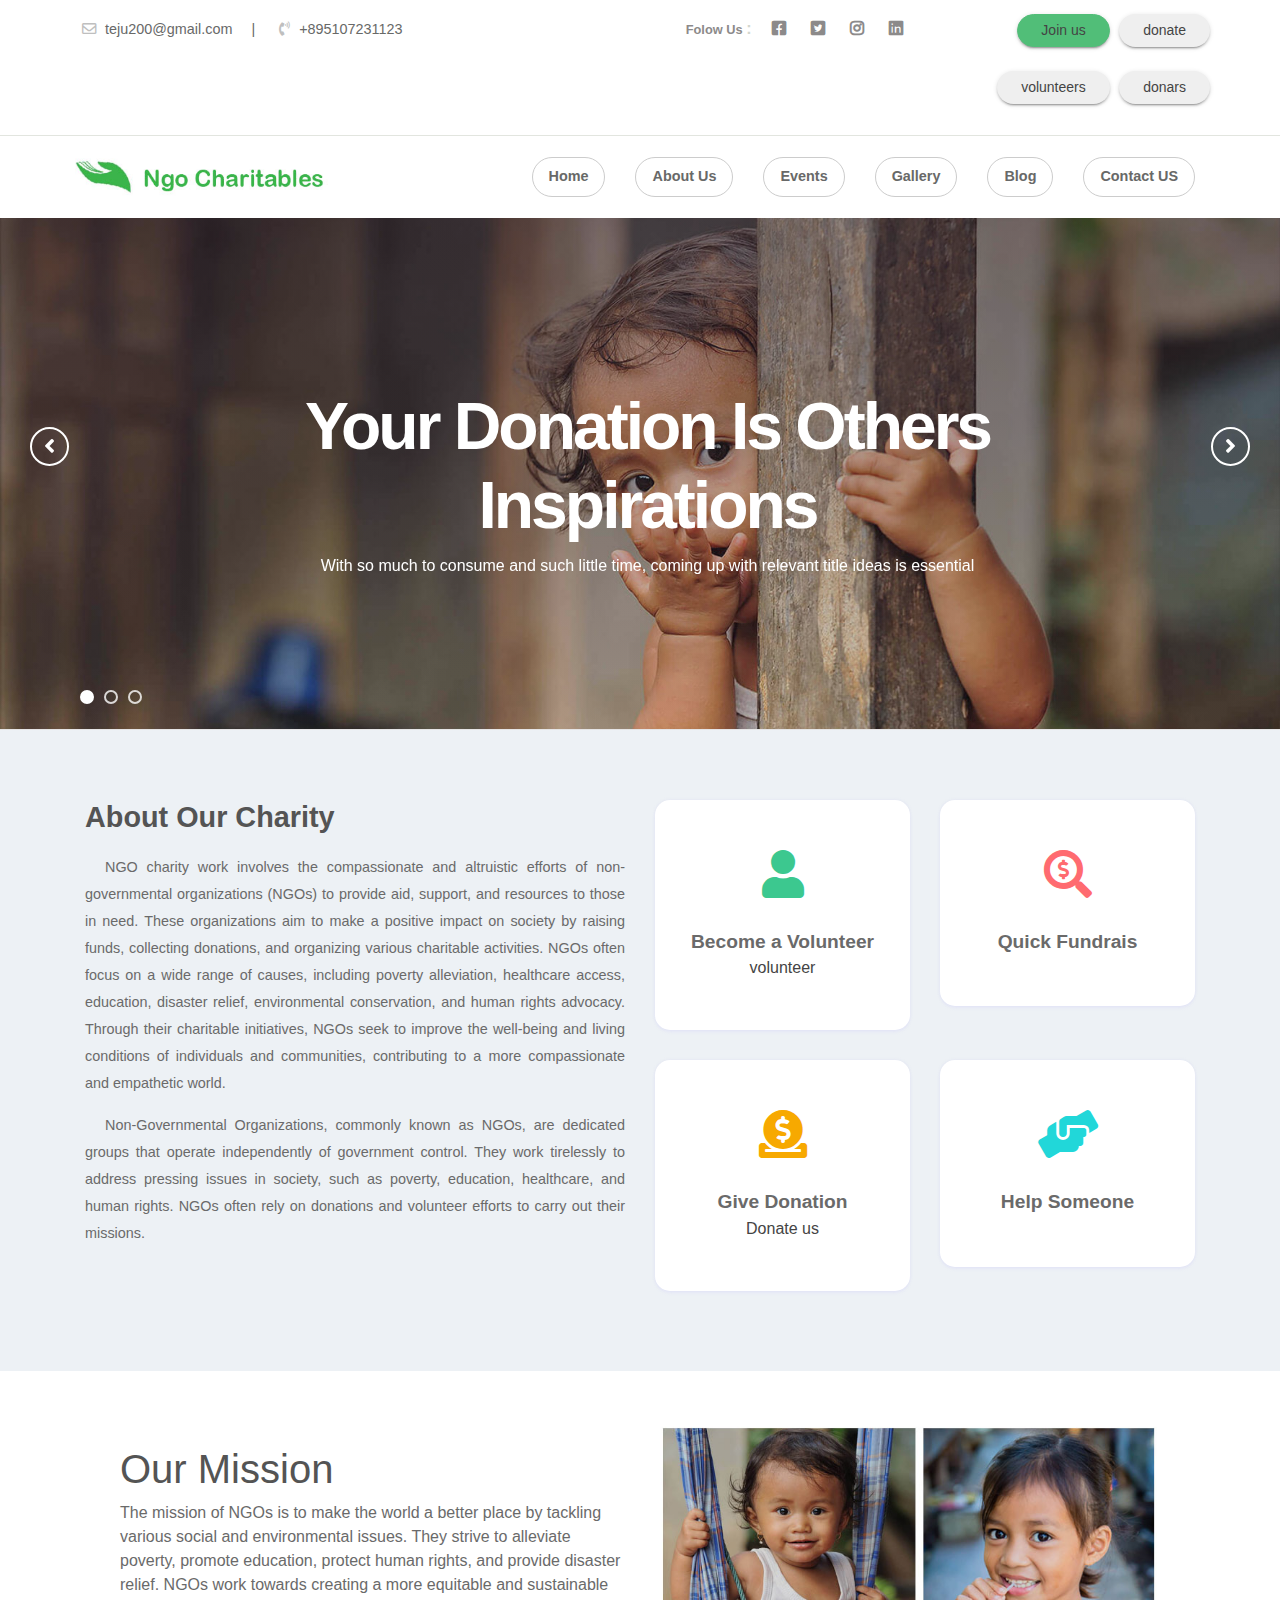
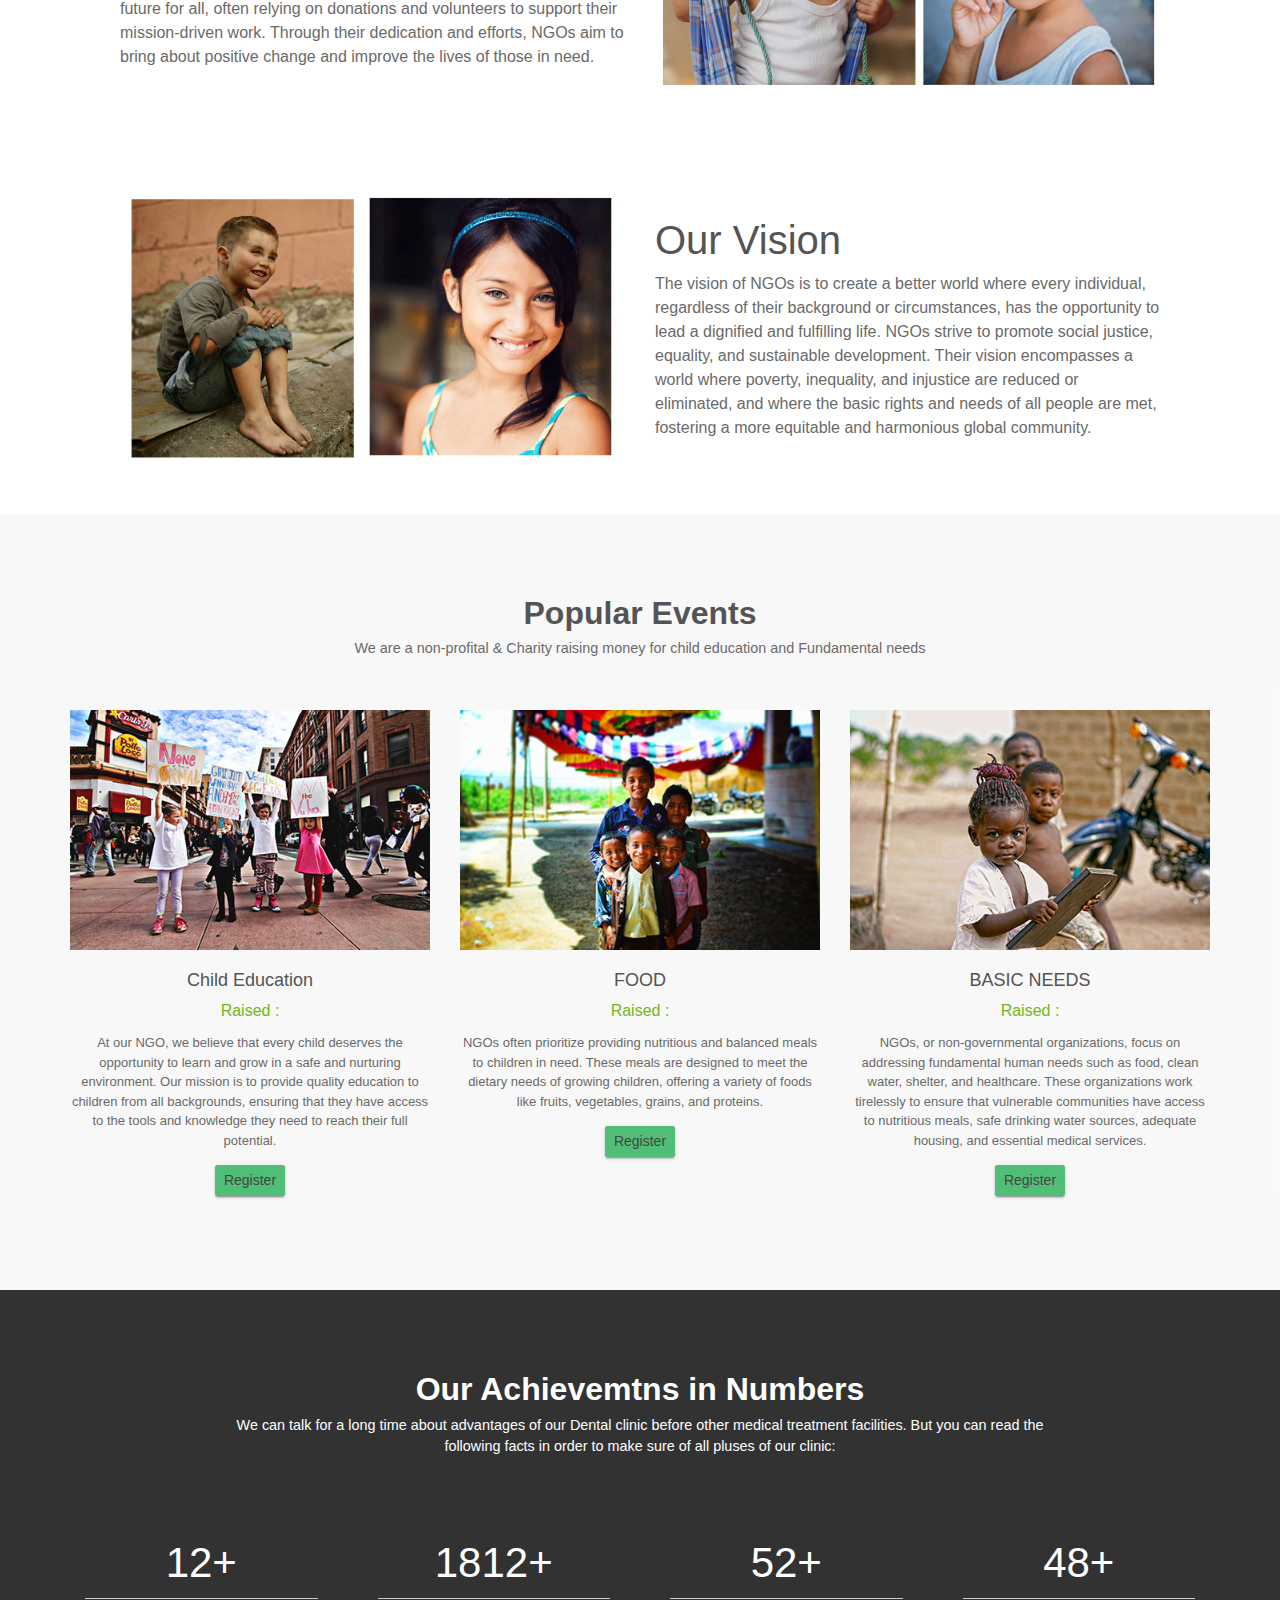
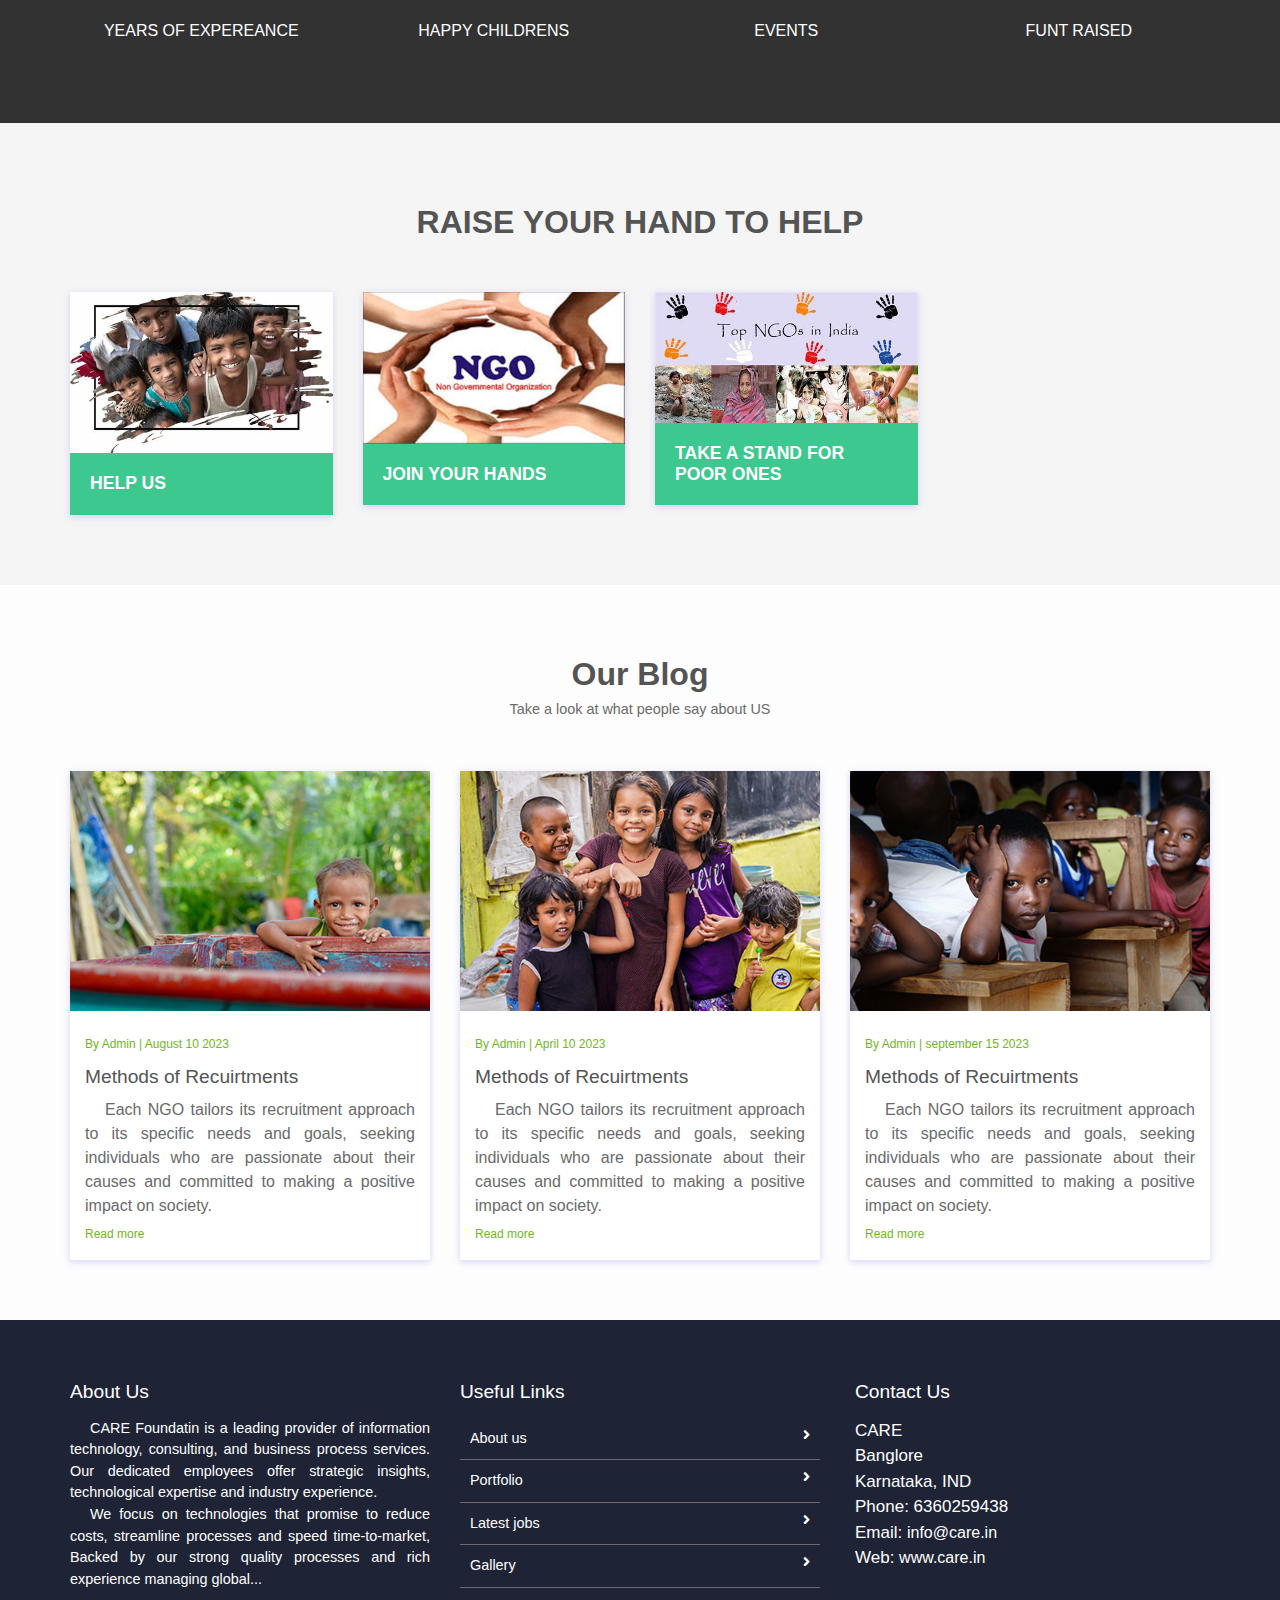
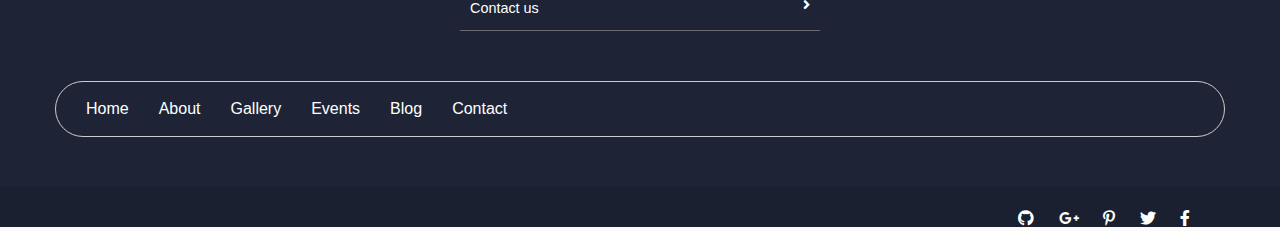
<file: Test_project/src/main/webapp/NGO_WebApp/index.html>
<!doctype html>
<html lang="en">

<head>
    <meta charset="utf-8">
    <meta name="viewport" content="width=device-width, initial-scale=1, shrink-to-fit=no">
    <title>Ngo Donating Program | Smarteyeapps.com</title>
    <link rel="shortcut icon" href="assets/images/fav.png" type="image/x-icon">
   <link href="https://fonts.googleapis.com/css2?family=Ubuntu:wght@400;500&display=swap" rel="stylesheet">
    <link rel="shortcut icon" href="assets/images/fav.jpg">
    <link rel="stylesheet" href="assets/css/bootstrap.min.css">
    <link rel="stylesheet" href="assets/css/all.min.css">
    <link rel="stylesheet" href="assets/css/animate.css">
    <link rel="stylesheet" href="assets/plugins/slider/css/owl.carousel.min.css">
    <link rel="stylesheet" href="assets/plugins/slider/css/owl.theme.default.css">
    <link rel="stylesheet" type="text/css" href="assets/css/style.css" />
</head>

<body>

<header class="continer-fluid ">
    <div  class="header-top">
        <div class="container">
            <div class="row col-det">
                <div class="col-lg-6 d-none d-lg-block">
                    <ul class="ulleft">
                        <li>
                            <i class="far fa-envelope"></i>
                            teju200@gmail.com
                            <span>|</span></li>
                        <li>
                            <i class="fas fa-phone-volume"></i>
                            +895107231123</li>
                    </ul>
                </div>
                <div class="col-lg-3 col-md-6 folouws">
                  
                    <ul class="ulright">
                       <li> <small>Folow Us </small>:</li>
                        <li>
                            <i class="fab fa-facebook-square"></i>
                        </li>
                        <li>
                            <i class="fab fa-twitter-square"></i>
                        </li>
                        <li>
                            <i class="fab fa-instagram"></i>
                        </li>
                        <li>
                            <i class="fab fa-linkedin"></i>
                        </li>
                    </ul>
                </div>
                <div class="col-lg-3 d-none d-md-block col-md-6 btn-bhed">
                    <button class="btn btn-sm btn-success"><a href="volReg.html">Join us</a></button>
                    <button class="btn btn-sm btn-default" ><a href="pay.html">donate</a></button> <br><br>
                    <button class="btn btn-sm btn-default" ><a href="http://localhost:8080/Test_project/JSP/volunteerdisplay.jsp">volunteers</a></button> 
                    <button class="btn btn-sm btn-default" ><a href="http://localhost:8080/Test_project/JSP/donardisplay.jsp">donars</a></button> <br><br>
                </div>
            </div>
        </div>
    </div>
    <div id="menu-jk" class="header-bottom">
        <div class="container">
            <div class="row nav-row">
                <div class="col-lg-3 col-md-12 logo">
                    <a href="index.html">
                        <img src="assets/images/logo.jpg" alt="">
                        <a data-toggle="collapse" data-target="#menu" href="#menu"><i class="fas d-block d-lg-none  small-menu fa-bars"></i></a>
                    </a>

                </div>
                <div id="menu" class="col-lg-9 col-md-12 d-none d-lg-block nav-col">

                            <ul class="navbad">
                                <li class="nav-item active">
                                    <a class="nav-link" href="index.html">Home
                                    </a>
                                </li>
                                <li class="nav-item">
                                    <a class="nav-link" href="about_us.html">About Us</a>
                                </li>
                                <li class="nav-item">
                                    <a class="nav-link" href="services.html">Events</a>
                                </li>

                                <li class="nav-item">
                                    <a class="nav-link" href="gallery.html">Gallery</a>
                                </li>

                                <li class="nav-item">
                                    <a class="nav-link" href="blog.html">Blog</a>
                                </li>
                                <li class="nav-item">
                                    <a class="nav-link" href="contact_us.html">Contact US</a>
                                </li>




                            </ul>


                </div>
            </div>
        </div>
    </div> 
</header>
  
                 
  <!-- ****************** Slider Starts Here ***************** -->
    <div class="slider">
        <!-- Set up your HTML -->
        <div class="owl-carousel ">
            <div class="slider-img">
                <div class="item">
                    <div class="slider-img"><img src="assets/images/slider/slider-3.jpg" alt=""></div>
                    <div class="container">
                        <div class="row">
                            <div class="col-lg-offset-2 col-lg-8 col-md-offset-2 col-md-8 col-sm-12 col-xs-12">
                                <div class="animated bounceInDown slider-captions">
                                    <h1 class="slider-title">Your Donation Is Others Inspirations</h1>
                                    <p class="slider-text hidden-xs">With so much to consume and such little time, coming up
with relevant title ideas is essential
                                </div>
                            </div>
                        </div>
                    </div>
                </div>
            </div>
            <div class="item">
                <div class="slider-img"><img src="assets/images/slider/slider-1.jpg" alt=""></div>
                <div class="container">
                    <div class="row">
                        <div class="col-lg-offset-2 col-lg-8 col-md-offset-2 col-md-8 col-sm-12 col-xs-12">
                            <div class="slider-captions ">
                                <h1 class="slider-title">It's time for better help.</h1>
                                <p class="slider-text hidden-xs">Lorem Ipsum is simply dummy text of the printing and typesetting industry. Lorem Ipsum has been the industry's</p>
                                
                            </div>
                        </div>
                    </div>
                </div>
            </div>
            <div class="item">
                <div class="slider-img"><img src="assets/images/slider/slider-2.jpg" alt=""></div>
                <div class="container">
                    <div class="row">
                        <div class="col-lg-offset-2 col-lg-8 col-md-offset-2 col-md-8 col-sm-12 col-xs-12">
                            <div class="slider-captions ">
                                <h1 class="slider-title">Let's Save More Lifes With Our Helping Hand</h1>
                                <p class="slider-text hidden-xs">Lorem Ipsum is simply dummy text of the printing and typesetting industry. Lorem Ipsum has been the industry's</p>
                               
                            </div>
                        </div>
                    </div>
                </div>
            </div>

        </div>
    </div>                 
                  
 <!--  *********************** About Us Starts Here ************************ -->    
       
<div class="about-us container-fluid">
    <div class="container">

        <div class="row natur-row no-margin w-100">
            <div class="text-part col-md-6">
                <h2>About Our Charity</h2>
                <p>NGO charity work involves the compassionate and altruistic efforts of non-governmental organizations (NGOs) to provide aid, support, and resources to those in need. These organizations aim to make a positive impact on society by raising funds, collecting donations, and organizing various charitable activities. NGOs often focus on a wide range of causes, including poverty alleviation, healthcare access, education, disaster relief, environmental conservation, and human rights advocacy. Through their charitable initiatives, NGOs seek to improve the well-being and living conditions of individuals and communities, contributing to a more compassionate and empathetic world.</p>

                <p>Non-Governmental Organizations, commonly known as NGOs, are dedicated groups that operate independently of government control. They work tirelessly to address pressing issues in society, such as poverty, education, healthcare, and human rights. NGOs often rely on donations and volunteer efforts to carry out their missions. </p>
            </div>
            <div class="image-part col-md-6" >
                <div class="about-quick-box row">
                    <div class="col-md-6">
                        <div class="about-qcard">
                           <i class="fas fa-user" > </i>
                            <p>Become a Volunteer</p>
                            <a href="volReg.html">volunteer</a>
                        </div>
                    </div>
                     <div class="col-md-6">
                        <div class="about-qcard ">
                           <i class="fas fa-search-dollar red"></i>
                            <p>Quick Fundrais</p>
                        </div>
                    </div>
                     <div class="col-md-6">
                        <div class="about-qcard ">
                           <i class="fas fa-donate yell"></i>
                            <p>Give Donation</p>
                            <a href="donar.html">Donate us</a>
                        </div>
                    </div>
                     <div class="col-md-6">
                        <div class="about-qcard ">
                           <i class="fas fa-hands-helping blu"></i>
                            <p>Help Someone</p>
                        </div>
                    </div>
                </div>
            </div>
        </div>
    </div>
</div>     
   
   
    
 <!-- ################# Mission Vision Start Here #######################--->
  
  <section class="container-fluid mission-vision">
      <div class="container">
          <div class="row mission">
              <div class="col-md-6 mv-det">
                  <h1>Our Mission</h1>
                  <p>The mission of NGOs is to make the world a better place by tackling various social and environmental issues. They strive to alleviate poverty, promote education, protect human rights, and provide disaster relief. NGOs work towards creating a more equitable and sustainable future for all, often relying on donations and volunteers to support their mission-driven work. Through their dedication and efforts, NGOs aim to bring about positive change and improve the lives of those in need.</p>
              </div>
              <div class="col-md-6 mv-img">
                  <img src="assets/images/misin.jpg" alt="">
              </div>
          </div>
          <div class="row vision">
              <div class="col-md-6 mv-img">
                   <img src="assets/images/vision.jpg" alt="">
              </div>
              <div class="col-md-6 mv-det">
                   <h1>Our Vision</h1>
                   <p>The vision of NGOs is to create a better world where every individual, regardless of their background or circumstances, has the opportunity to lead a dignified and fulfilling life. NGOs strive to promote social justice, equality, and sustainable development. Their vision encompasses a world where poverty, inequality, and injustice are reduced or eliminated, and where the basic rights and needs of all people are met, fostering a more equitable and harmonious global community.</p>
              </div>
          </div>
      </div>
  </section>   
   

    
     <!-- ################# Events Start Here#######################--->
    <section class="events">
        <div class="container">
            <div class="session-title row">
                <h2>Popular Events</h2>
                <p>We are a non-profital & Charity raising money for child education and Fundamental needs</p> 
            </div>
            <div class="event-ro row">
                <div class="col-md-4 col-sm-6">
                    <div class="event-box">
                        <img src="assets/images/events/image_08.jpg" alt="">
                        <h4>Child Education </h4>
                        
                        <p class="raises"><span>Raised : </span> </p>
                        <p class="desic">At our NGO, we believe that every child deserves the opportunity to learn and grow in a safe and nurturing environment. Our mission is to provide quality education to children from all backgrounds, ensuring that they have access to the tools and knowledge they need to reach their full potential.  </p>
                        <button class="btn btn-success btn-sm"><a href="event.html">Register</a></button><br><br>
                         
                    </div>
                </div>
                <div class="col-md-4 col-sm-6">
                    <div class="event-box">
                        <img src="assets/images/events/image_06.jpg" alt="">
                        <h4>FOOD</h4>
                        <p class="raises"><span>Raised :</span>  </p>
                        <p class="desic">NGOs often prioritize providing nutritious and balanced meals to children in need. These meals are designed to meet the dietary needs of growing children, offering a variety of foods like fruits, vegetables, grains, and proteins.</p>
                        <button class="btn btn-success btn-sm"><a href="event1.html">Register</a></button><br><br>
                         
                    </div>
                </div>
                <div class="col-md-4 col-sm-6">
                    <div class="event-box">
                        <img src="assets/images/events/image_04.jpg" alt="">
                        <h4>BASIC NEEDS</h4>
                        <p class="raises"><span>Raised :</span> </p>
                        <p class="desic">NGOs, or non-governmental organizations, focus on addressing fundamental human needs such as food, clean water, shelter, and healthcare. These organizations work tirelessly to ensure that vulnerable communities have access to nutritious meals, safe drinking water sources, adequate housing, and essential medical services. </p>
                        <button class="btn btn-success btn-sm"> <a href="event3.html">Register</a></button><br><br>
                        
                    </div>
                </div>
            </div>
        </div>
    </section>   
    

   
   
    <!-- ################# Charity Number Starts Here#######################--->


    <div class="doctor-message">
        <div class="inner-lay">
            <div class="container">
               <div class="row session-title">
                   <h2>Our Achievemtns in Numbers</h2>
                   <p>We can talk for a long time about advantages of our Dental clinic before other medical treatment facilities.
But you can read the following facts in order to make sure of all pluses of our clinic:</p>
               </div>
                <div class="row">
                    <div class="col-sm-3 numb">
                        <h3>12+</h3>
                        <span>YEARS OF EXPEREANCE</span>
                    </div>
                    <div class="col-sm-3 numb">
                        <h3>1812+</h3>
                        <span>HAPPY CHILDRENS</span>
                    </div>
                    <div class="col-sm-3 numb">
                        <h3>52+</h3>
                        <span>EVENTS</span>
                    </div>
                    <div class="col-sm-3 numb">
                        <h3>48+</h3>
                        <span>FUNT RAISED</span>
                    </div>
                </div>
            </div>

        </div>

    </div> 
         
    <!--################### Our Team Starts Here #######################--->
          <section class="our-team team-11">
            <div class="container">
                <div class="session-title row">
                      <h2>RAISE YOUR HAND TO HELP</h2>
                     
                </div>
                <div class="row team-row">
                    <div class="col-md-3 col-sm-6">
                        <div class="single-usr">
                            <img src="assets/images/team/image.png" alt="">
                            <div class="det-o">
                                <h4>HELP US</h4>
                                <i></i>
                            </div>
                        </div>
                    </div>
                    <div class="col-md-3 col-sm-6">
                        <div class="single-usr">
                            <img src="assets/images/team/image2.jpg" alt="">
                            <div class="det-o">
								<h4>JOIN YOUR HANDS</h4>
                                
                            </div>
                        </div>
                    </div>
                    <div class="col-md-3 col-sm-6">
                        <div class="single-usr">
                            <img src="assets/images/team/image3.jpg" alt="">
                            <div class="det-o">
								<h4>TAKE A STAND FOR POOR ONES</h4>
                                
                            </div>
                        </div>
                    </div>
                   


                </div>
            </div>
        </section>      
         
          
    
    <!-- ################# Our Blog Starts Here#######################--->

    <section class="our-blog">
         	<div class="container">
         		<div class="row session-title">
        			<h2> Our Blog </h2>
        			<p>Take a look at what people say about US </p>
        		</div>
        		<div class="blog-row row">
        			<div class="col-md-4 col-sm-6">
        				<div class="single-blog">
        					<figure>
        						<img src="assets/images/events/image_01.jpg" alt="">
        					</figure>
        					<div class="blog-detail">
        						<small>By Admin | August 10 2023</small>
								<h4>Methods of Recuirtments</h4>
								<p> Each NGO tailors its recruitment approach to its specific needs and goals, seeking individuals who are passionate about their causes and committed to making a positive impact on society.</p>
								<div class="link">
									<a href="">Read more </a><i class="fas fa-long-arrow-alt-right"></i>
								</div>
        					</div>
        					
        					
        				</div>
        			</div>
        			<div class="col-md-4 col-sm-6">
        				<div class="single-blog">
        					<figure>
        						<img src="assets/images/events/image_02.jpg" alt="">
        					</figure>
        					<div class="blog-detail">
        						<small>By Admin | April 10 2023</small>
								<h4>Methods of Recuirtments</h4>
								<p>Each NGO tailors its recruitment approach to its specific needs and goals, seeking individuals who are passionate about their causes and committed to making a positive impact on society.</p>
								<div class="link">
									<a href="">Read more </a><i class="fas fa-long-arrow-alt-right"></i>
								</div>
        					</div>
        					
        					
        				</div>
        			</div>
        			<div class="col-md-4 col-sm-6">
        				<div class="single-blog">
        					<figure>
        						<img src="assets/images/events/image_03.jpg" alt="">
        					</figure>
        					<div class="blog-detail">
        						<small>By Admin | september 15 2023</small>
								<h4>Methods of Recuirtments</h4>
								<p> Each NGO tailors its recruitment approach to its specific needs and goals, seeking individuals who are passionate about their causes and committed to making a positive impact on society.</p>
								<div class="link">
									<a href="">Read more </a><i class="fas fa-long-arrow-alt-right"></i>
								</div>
        					</div>
        					
        					
        				</div>
        			</div>
        		</div>
         	</div>
         </section>
          
      <footer class="footer">
        <div class="container">
            <div class="row">
                <div class="col-md-4 col-sm-12">
                    <h2>About Us</h2>
                    <p>
                        CARE Foundatin is a leading provider of information technology, consulting, and business process services. Our dedicated employees offer strategic insights, technological expertise and industry experience.
                    </p>
                    <p>We focus on technologies that promise to reduce costs, streamline processes and speed time-to-market, Backed by our strong quality processes and rich experience managing global... </p>
                </div>
                <div class="col-md-4 col-sm-12">
                    <h2>Useful Links</h2>
                    <ul class="list-unstyled link-list">
                        <li><a ui-sref="about" href="#/about">About us</a><i class="fa fa-angle-right"></i></li>
                        <li><a ui-sref="portfolio" href="#/portfolio">Portfolio</a><i class="fa fa-angle-right"></i></li>
                        <li><a ui-sref="products" href="#/products">Latest jobs</a><i class="fa fa-angle-right"></i></li>
                        <li><a ui-sref="gallery" href="#/gallery">Gallery</a><i class="fa fa-angle-right"></i></li>
                        <li><a ui-sref="contact" href="#/contact">Contact us</a><i class="fa fa-angle-right"></i></li>
                    </ul>
                </div>
                <div class="col-md-4 col-sm-12 map-img">
                    <h2>Contact Us</h2>
                    <address class="md-margin-bottom-40">
                        CARE <br>
                        Banglore <br>
                        Karnataka, IND <br>
                        Phone: 6360259438 <br>
                        Email: <a href="tejaswinidt2002@gmail.com" class="">info@care.in</a><br>
                        Web: <a href="teju.html" class="">www.care.in</a>
                    </address>

                </div>
            </div>
            
            
            <div class="nav-box row clearfix">
                <div class="inner col-md-9 clearfix">
                    <ul class="footer-nav clearfix">
                        <li><a href="#">Home</a></li>
                        <li><a href="#">About</a></li>
                        <li><a href="#">Gallery</a></li>
                        <li><a href="#">Events</a></li>
                        <li><a href="#">Blog</a></li>
                        <li><a href="#">Contact</a></li>
                    </ul>

                  
                </div>
                  <div class="donate-link col-md-3"></a></div>
            </div>
            
        </div>
        

    </footer>
    <div class="copy">
            <div class="container">
               
                
                <span>
                <a><i class="fab fa-github"></i></a>
                <a><i class="fab fa-google-plus-g"></i></a>
                <a><i class="fab fa-pinterest-p"></i></a>
                <a><i class="fab fa-twitter"></i></a>
                <a><i class="fab fa-facebook-f"></i></a>
        </span>
            </div>

        </div>
          
    
</body>

<script src="assets/js/jquery-3.2.1.min.js"></script>
<script src="assets/js/popper.min.js"></script>
<script src="assets/js/bootstrap.min.js"></script>
<script src="assets/plugins/scroll-fixed/jquery-scrolltofixed-min.js"></script>
<script src="assets/plugins/slider/js/owl.carousel.min.js"></script>
<script src="assets/js/script.js"></script>

</html>
</file>
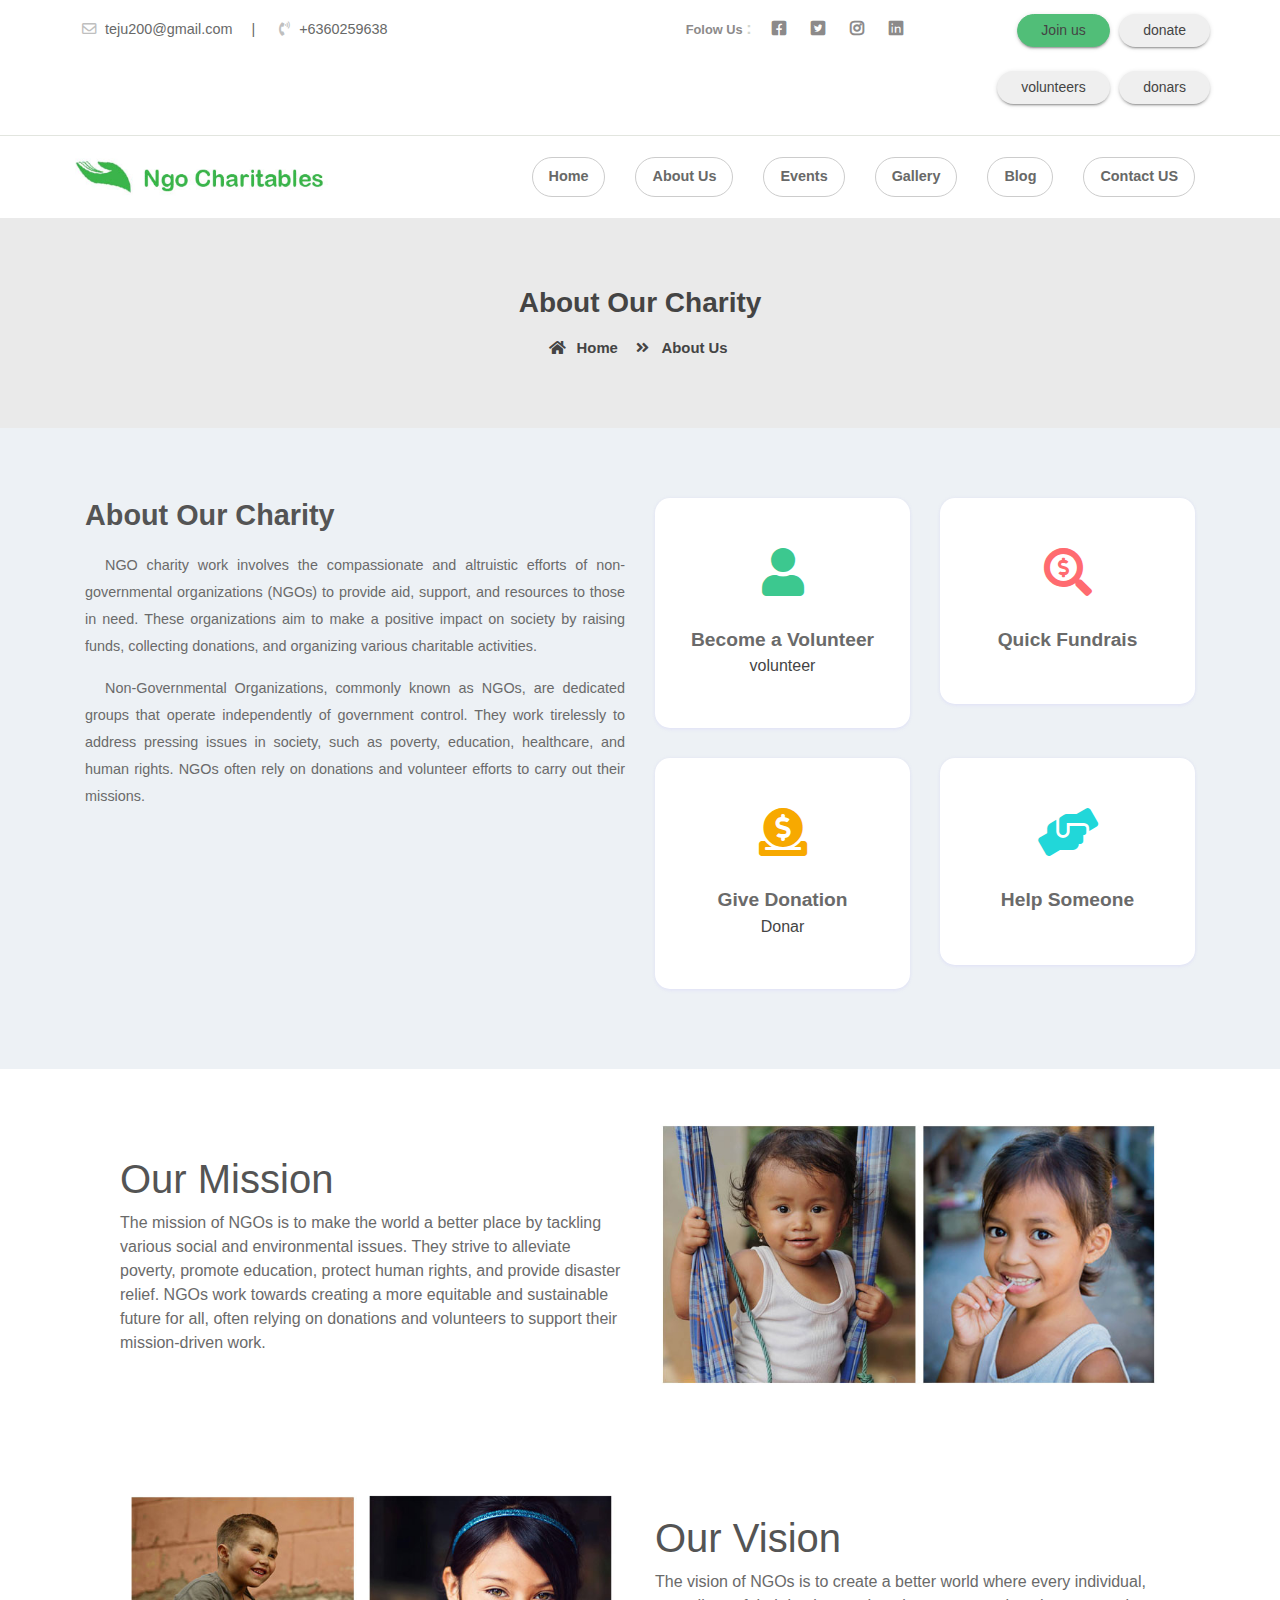
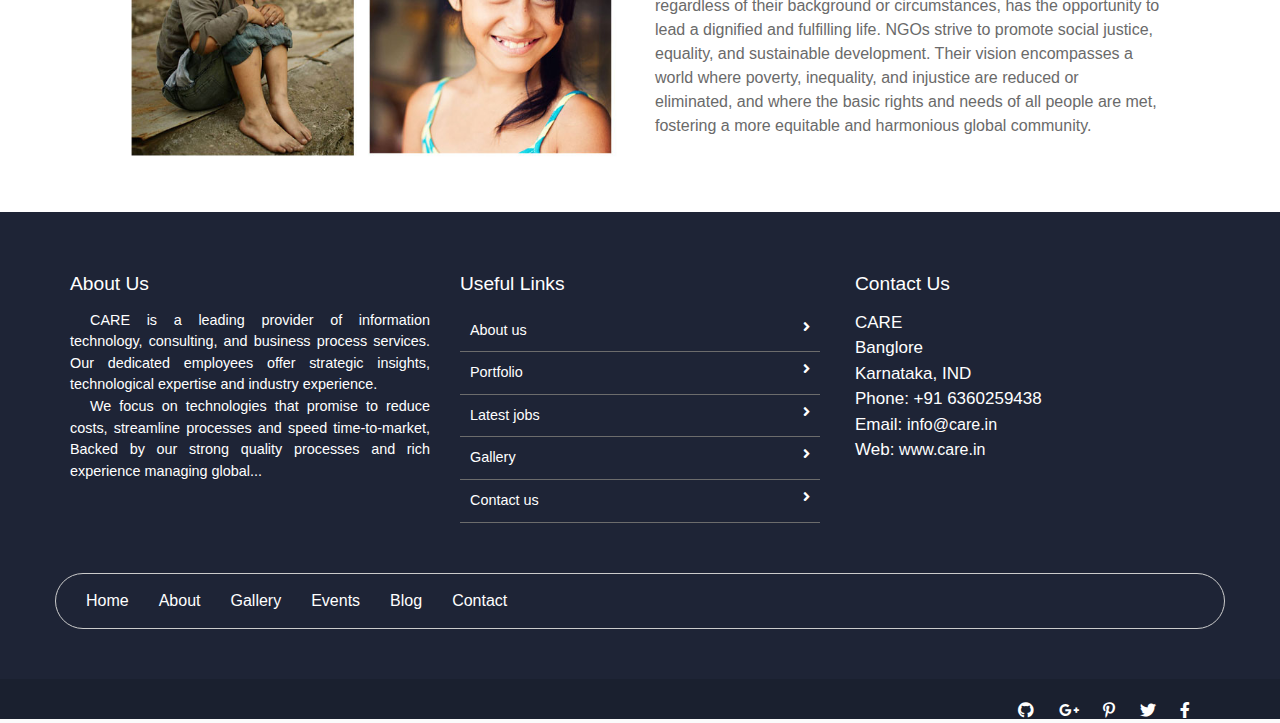
<file: Test_project/src/main/webapp/NGO_WebApp/about_us.html>
<!doctype html>
<html lang="en">

<head>
    <meta charset="utf-8">
    <meta name="viewport" content="width=device-width, initial-scale=1, shrink-to-fit=no">
    <title>NGO Donation | teju200@gmail.com</title>
    <link rel="shortcut icon" href="assets/images/fav.png" type="image/x-icon">
   <link href="https://fonts.googleapis.com/css2?family=Ubuntu:wght@400;500&display=swap" rel="stylesheet">
    <link rel="shortcut icon" href="assets/images/fav.jpg">
    <link rel="stylesheet" href="assets/css/bootstrap.min.css">
    <link rel="stylesheet" href="assets/css/all.min.css">
    <link rel="stylesheet" href="assets/css/animate.css">
    <link rel="stylesheet" href="assets/plugins/slider/css/owl.carousel.min.css">
    <link rel="stylesheet" href="assets/plugins/slider/css/owl.theme.default.css">
    <link rel="stylesheet" type="text/css" href="assets/css/style.css" />
</head>

<body>

<header class="continer-fluid ">
    <div  class="header-top">
        <div class="container">
            <div class="row col-det">
                <div class="col-lg-6 d-none d-lg-block">
                    <ul class="ulleft">
                        <li>
                            <i class="far fa-envelope"></i>
                           teju200@gmail.com
                            <span>|</span></li>
                        <li>
                            <i class="fas fa-phone-volume"></i>
                            +6360259638</li>
                    </ul>
                </div>
                <div class="col-lg-3 col-md-6 folouws">
                  
                    <ul class="ulright">
                       <li> <small>Folow Us </small>:</li>
                        <li>
                            <i class="fab fa-facebook-square"></i>
                        </li>
                        <li>
                            <i class="fab fa-twitter-square"></i>
                        </li>
                        <li>
                            <i class="fab fa-instagram"></i>
                        </li>
                        <li>
                            <i class="fab fa-linkedin"></i>
                        </li>
                    </ul>
                </div>
                <div class="col-lg-3 d-none d-md-block col-md-6 btn-bhed">
                    <button class="btn btn-sm btn-success"><a href="volReg.html">Join us</a></button>
                    <button class="btn btn-sm btn-default" ><a href="pay.html">donate</a></button> <br><br>
                    <button class="btn btn-sm btn-default" ><a href="http://localhost:8080/Test_project/JSP/volunteerdisplay.jsp">volunteers</a></button> 
                    <button class="btn btn-sm btn-default" ><a href="http://localhost:8080/Test_project/JSP/donardisplay.jsp">donars</a></button> <br><br>
                </div>
            </div>
        </div>
    </div>
    <div id="menu-jk" class="header-bottom">
        <div class="container">
            <div class="row nav-row">
                <div class="col-lg-3 col-md-12 logo">
                    <a href="index.html">
                        <img src="assets/images/logo.jpg" alt="">
                        <a data-toggle="collapse" data-target="#menu" href="#menu"><i class="fas d-block d-lg-none  small-menu fa-bars"></i></a>
                    </a>

                </div>
                <div id="menu" class="col-lg-9 col-md-12 d-none d-lg-block nav-col">

                            <ul class="navbad">
                                <li class="nav-item active">
                                    <a class="nav-link" href="index.html">Home
                                    </a>
                                </li>
                                <li class="nav-item">
                                    <a class="nav-link" href="about_us.html">About Us</a>
                                </li>
                                <li class="nav-item">
                                    <a class="nav-link" href="services.html">Events</a>
                                </li>

                                <li class="nav-item">
                                    <a class="nav-link" href="gallery.html">Gallery</a>
                                </li>

                                <li class="nav-item">
                                    <a class="nav-link" href="blog.html">Blog</a>
                                </li>
                                <li class="nav-item">
                                    <a class="nav-link" href="contact_us.html">Contact US</a>
                                </li>




                            </ul>


                </div>
            </div>
        </div>
    </div> 
</header>
 
  <!--  *********************** Page Title Starts Here ************************ -->
        
    <div class="page-nav no-margin row">
        <div class="container">
            <div class="row">
                <h2>About Our Charity</h2>
                <ul>
                    <li> <a href="#"><i class="fas fa-home"></i> Home</a></li>
                    <li><i class="fas fa-angle-double-right"></i> About Us</li>
                </ul>
            </div>
        </div>
    </div>
    
    
     <!--  *********************** About Us Starts Here ************************ -->    
       
<div class="about-us container-fluid">
    <div class="container">

        <div class="row natur-row no-margin w-100">
            <div class="text-part col-md-6">
                <h2>About Our Charity</h2>
                <p>NGO charity work involves the compassionate and altruistic efforts of non-governmental organizations (NGOs) to provide aid, support, and resources to those in need. These organizations aim to make a positive impact on society by raising funds, collecting donations, and organizing various charitable activities.</p>

                <p>Non-Governmental Organizations, commonly known as NGOs, are dedicated groups that operate independently of government control. They work tirelessly to address pressing issues in society, such as poverty, education, healthcare, and human rights. NGOs often rely on donations and volunteer efforts to carry out their missions.  </p>
            </div>
            <div class="image-part col-md-6">
                <div class="about-quick-box row">
                    <div class="col-md-6">
                        <div class="about-qcard">
                           <i class="fas fa-user"></i>
                            <p>Become a Volunteer</p>
                             <a href="volReg.html">volunteer</a>
                        </div>
                    </div>
                     <div class="col-md-6">
                        <div class="about-qcard ">
                           <i class="fas fa-search-dollar red"></i>
                            <p>Quick Fundrais</p>
                            
                            
                        </div>
                    </div>
                     <div class="col-md-6">
                        <div class="about-qcard ">
                           <i class="fas fa-donate yell"></i>
                            <p>Give Donation</p>
                            <a href="donar.html">Donar</a>
                        </div>
                    </div>
                     <div class="col-md-6">
                        <div class="about-qcard ">
                           <i class="fas fa-hands-helping blu"></i>
                            <p>Help Someone</p>
                        </div>
                    </div>
                </div>
            </div>
        </div>
    </div>
</div>     
   
   
    
 <!-- ################# Mission Vision Start Here #######################--->
  
  <section class="container-fluid mission-vision">
      <div class="container">
          <div class="row mission">
              <div class="col-md-6 mv-det">
                  <h1>Our Mission</h1>
                  <p>The mission of NGOs is to make the world a better place by tackling various social and environmental issues. They strive to alleviate poverty, promote education, protect human rights, and provide disaster relief. NGOs work towards creating a more equitable and sustainable future for all, often relying on donations and volunteers to support their mission-driven work. </p>
              </div>
              <div class="col-md-6 mv-img">
                  <img src="assets/images/misin.jpg" alt="">
              </div>
          </div>
          <div class="row vision">
              <div class="col-md-6 mv-img">
                   <img src="assets/images/vision.jpg" alt="">
              </div>
              <div class="col-md-6 mv-det">
                   <h1>Our Vision</h1>
                   <p>The vision of NGOs is to create a better world where every individual, regardless of their background or circumstances, has the opportunity to lead a dignified and fulfilling life. NGOs strive to promote social justice, equality, and sustainable development. Their vision encompasses a world where poverty, inequality, and injustice are reduced or eliminated, and where the basic rights and needs of all people are met, fostering a more equitable and harmonious global community.</p>
              </div>
          </div>
      </div>
  </section>   
   
  
                 
  <!--  *********************** Footer Starts Here ************************ -->
          
      <footer class="footer">
        <div class="container">
            <div class="row">
                <div class="col-md-4 col-sm-12">
                    <h2>About Us</h2>
                    <p>
                        CARE is a leading provider of information technology, consulting, and business process services. Our dedicated employees offer strategic insights, technological expertise and industry experience.
                    </p>
                    <p>We focus on technologies that promise to reduce costs, streamline processes and speed time-to-market, Backed by our strong quality processes and rich experience managing global... </p>
                </div>
                <div class="col-md-4 col-sm-12">
                    <h2>Useful Links</h2>
                    <ul class="list-unstyled link-list">
                        <li><a ui-sref="about" href="#/about">About us</a><i class="fa fa-angle-right"></i></li>
                        <li><a ui-sref="portfolio" href="#/portfolio">Portfolio</a><i class="fa fa-angle-right"></i></li>
                        <li><a ui-sref="products" href="#/products">Latest jobs</a><i class="fa fa-angle-right"></i></li>
                        <li><a ui-sref="gallery" href="#/gallery">Gallery</a><i class="fa fa-angle-right"></i></li>
                        <li><a ui-sref="contact" href="#/contact">Contact us</a><i class="fa fa-angle-right"></i></li>
                    </ul>
                </div>
                <div class="col-md-4 col-sm-12 map-img">
                    <h2>Contact Us</h2>
                    <address class="md-margin-bottom-40">
                        CARE <br>
                        Banglore<br>
                        Karnataka, IND <br>
                        Phone: +91 6360259438 <br>
                        Email: <a href="mailto:info@care.com" class="">info@care.in</a><br>
                        Web: <a href="care.html" class="">www.care.in</a>
                    </address>

                </div>
            </div>
            
            
            <div class="nav-box row clearfix">
                <div class="inner col-md-9 clearfix">
                    <ul class="footer-nav clearfix">
                        <li><a href="#">Home</a></li>
                        <li><a href="#">About</a></li>
                        <li><a href="#">Gallery</a></li>
                        <li><a href="#">Events</a></li>
                        <li><a href="#">Blog</a></li>
                        <li><a href="#">Contact</a></li>
                    </ul>

                  
                </div>
                  <div class="donate-link col-md-3"></a></div>
            </div>
            
        </div>
        

    </footer>
    <div class="copy">
            <div class="container">
               
                <span>
                <a><i class="fab fa-github"></i></a>
                <a><i class="fab fa-google-plus-g"></i></a>
                <a><i class="fab fa-pinterest-p"></i></a>
                <a><i class="fab fa-twitter"></i></a>
                <a><i class="fab fa-facebook-f"></i></a>
        </span>
            </div>

        </div>
          
    
</body>

<script src="assets/js/jquery-3.2.1.min.js"></script>
<script src="assets/js/popper.min.js"></script>
<script src="assets/js/bootstrap.min.js"></script>
<script src="assets/plugins/scroll-fixed/jquery-scrolltofixed-min.js"></script>
<script src="assets/plugins/slider/js/owl.carousel.min.js"></script>
<script src="assets/js/script.js"></script>

</html>
</file>
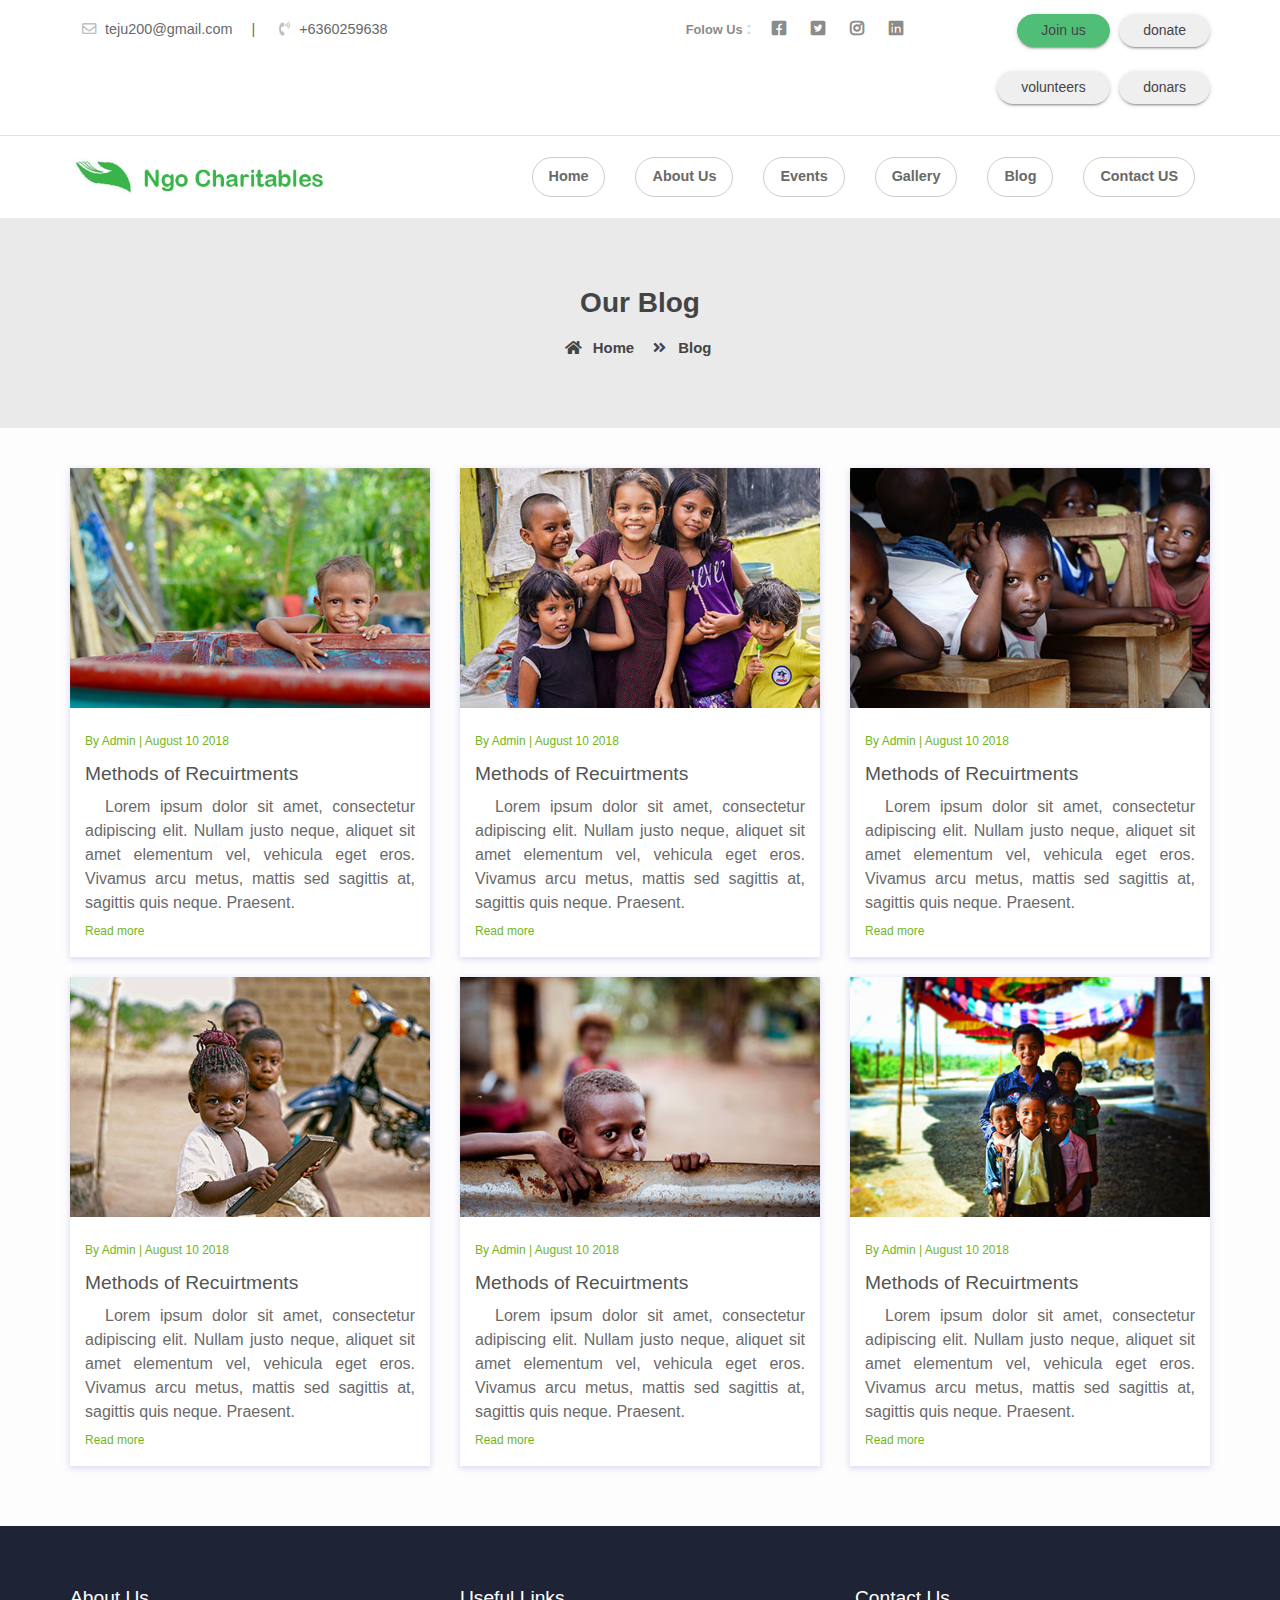
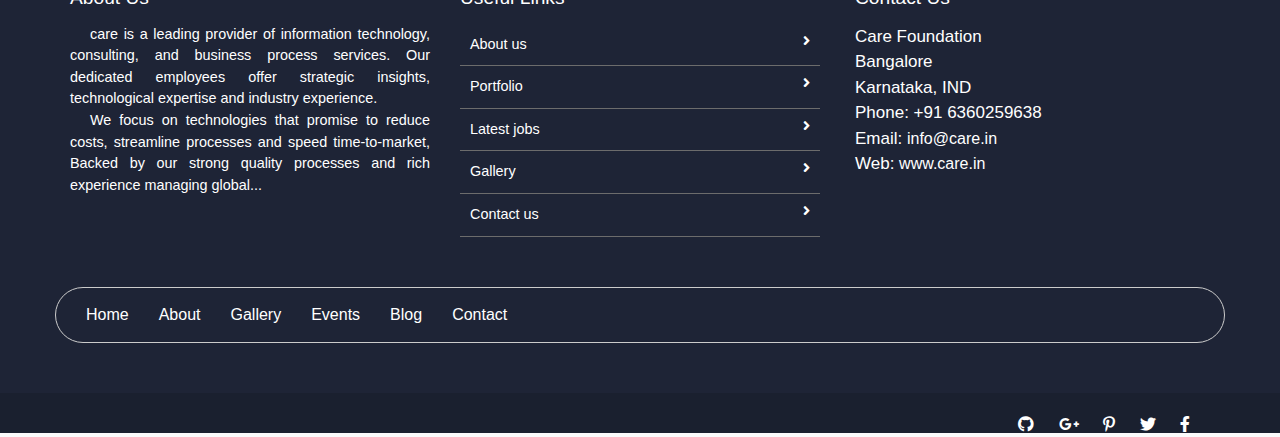
<file: Test_project/src/main/webapp/NGO_WebApp/blog.html>
<!doctype html>
<html lang="en">

<head>
    <meta charset="utf-8">
    <meta name="viewport" content="width=device-width, initial-scale=1, shrink-to-fit=no">
    <title>NGO Donation | teju200@gmail.com</title>
    <link rel="shortcut icon" href="assets/images/fav.png" type="image/x-icon">
   <link href="https://fonts.googleapis.com/css2?family=Ubuntu:wght@400;500&display=swap" rel="stylesheet">
    <link rel="shortcut icon" href="assets/images/fav.jpg">
    <link rel="stylesheet" href="assets/css/bootstrap.min.css">
    <link rel="stylesheet" href="assets/css/all.min.css">
    <link rel="stylesheet" href="assets/css/animate.css">
    <link rel="stylesheet" href="assets/plugins/slider/css/owl.carousel.min.css">
    <link rel="stylesheet" href="assets/plugins/slider/css/owl.theme.default.css">
    <link rel="stylesheet" type="text/css" href="assets/css/style.css" />
</head>

<body>

<header class="continer-fluid ">
    <div  class="header-top">
        <div class="container">
            <div class="row col-det">
                <div class="col-lg-6 d-none d-lg-block">
                    <ul class="ulleft">
                        <li>
                            <i class="far fa-envelope"></i>
                            teju200@gmail.com
                            <span>|</span></li>
                        <li>
                            <i class="fas fa-phone-volume"></i>
                            +6360259638</li>
                    </ul>
                </div>
                <div class="col-lg-3 col-md-6 folouws">
                  
                    <ul class="ulright">
                       <li> <small>Folow Us </small>:</li>
                        <li>
                            <i class="fab fa-facebook-square"></i>
                        </li>
                        <li>
                            <i class="fab fa-twitter-square"></i>
                        </li>
                        <li>
                            <i class="fab fa-instagram"></i>
                        </li>
                        <li>
                            <i class="fab fa-linkedin"></i>
                        </li>
                    </ul>
                </div>
                <div class="col-lg-3 d-none d-md-block col-md-6 btn-bhed">
                    <button class="btn btn-sm btn-success"><a href="volReg.html">Join us</a></button>
                    <button class="btn btn-sm btn-default" ><a href="pay.html">donate</a></button> <br><br>
                    <button class="btn btn-sm btn-default" ><a href="http://localhost:8080/Test_project/JSP/volunteerdisplay.jsp">volunteers</a></button> 
                    <button class="btn btn-sm btn-default" ><a href="http://localhost:8080/Test_project/JSP/donardisplay.jsp">donars</a></button> <br><br>
                </div>
            </div>
        </div>
    </div>
    <div id="menu-jk" class="header-bottom">
        <div class="container">
            <div class="row nav-row">
                <div class="col-lg-3 col-md-12 logo">
                    <a href="index.html">
                        <img src="assets/images/logo.jpg" alt="">
                        <a data-toggle="collapse" data-target="#menu" href="#menu"><i class="fas d-block d-lg-none  small-menu fa-bars"></i></a>
                    </a>

                </div>
                <div id="menu" class="col-lg-9 col-md-12 d-none d-lg-block nav-col">

                            <ul class="navbad">
                                <li class="nav-item active">
                                    <a class="nav-link" href="index.html">Home
                                    </a>
                                </li>
                                <li class="nav-item">
                                    <a class="nav-link" href="about_us.html">About Us</a>
                                </li>
                                <li class="nav-item">
                                    <a class="nav-link" href="services.html">Events</a>
                                </li>

                                <li class="nav-item">
                                    <a class="nav-link" href="gallery.html">Gallery</a>
                                </li>

                                <li class="nav-item">
                                    <a class="nav-link" href="blog.html">Blog</a>
                                </li>
                                <li class="nav-item">
                                    <a class="nav-link" href="contact_us.html">Contact US</a>
                                </li>




                            </ul>


                </div>
            </div>
        </div>
    </div> 
</header>
 
  <!--  *********************** Page Title Starts Here ************************ -->
        
    <div class="page-nav no-margin row">
        <div class="container">
            <div class="row">
                <h2>Our Blog</h2>
                <ul>
                    <li> <a href="#"><i class="fas fa-home"></i> Home</a></li>
                    <li><i class="fas fa-angle-double-right"></i> Blog</li>
                </ul>
            </div>
        </div>
    </div>
    
    
   
<!-- ################# Our Blog Starts Here#######################--->

    <section class="our-blog">
         	<div class="container">
         		
        		<div class="blog-row row">
        			<div class="col-md-4 col-sm-6">
        				<div class="single-blog">
        					<figure>
        						<img src="assets/images/events/image_01.jpg" alt="">
        					</figure>
        					<div class="blog-detail">
        						<small>By Admin | August 10 2018</small>
								<h4>Methods of Recuirtments</h4>
								<p> Lorem ipsum dolor sit amet, consectetur adipiscing elit. Nullam justo neque, aliquet sit amet elementum vel, vehicula eget eros. Vivamus arcu metus, mattis sed sagittis at, sagittis quis neque. Praesent.</p>
								<div class="link">
									<a href="">Read more </a><i class="fas fa-long-arrow-alt-right"></i>
								</div>
        					</div>
        					
        					
        				</div>
        			</div>
        			<div class="col-md-4 col-sm-6">
        				<div class="single-blog">
        					<figure>
        						<img src="assets/images/events/image_02.jpg" alt="">
        					</figure>
        					<div class="blog-detail">
        						<small>By Admin | August 10 2018</small>
								<h4>Methods of Recuirtments</h4>
								<p> Lorem ipsum dolor sit amet, consectetur adipiscing elit. Nullam justo neque, aliquet sit amet elementum vel, vehicula eget eros. Vivamus arcu metus, mattis sed sagittis at, sagittis quis neque. Praesent.</p>
								<div class="link">
									<a href="">Read more </a><i class="fas fa-long-arrow-alt-right"></i>
								</div>
        					</div>
        					
        					
        				</div>
        			</div>
        			<div class="col-md-4 col-sm-6">
        				<div class="single-blog">
        					<figure>
        						<img src="assets/images/events/image_03.jpg" alt="">
        					</figure>
        					<div class="blog-detail">
        						<small>By Admin | August 10 2018</small>
								<h4>Methods of Recuirtments</h4>
								<p> Lorem ipsum dolor sit amet, consectetur adipiscing elit. Nullam justo neque, aliquet sit amet elementum vel, vehicula eget eros. Vivamus arcu metus, mattis sed sagittis at, sagittis quis neque. Praesent.</p>
								<div class="link">
									<a href="">Read more </a><i class="fas fa-long-arrow-alt-right"></i>
								</div>
        					</div>
        					
        					
        				</div>
        			</div>
        			<div class="col-md-4 col-sm-6">
        				<div class="single-blog">
        					<figure>
        						<img src="assets/images/events/image_04.jpg" alt="">
        					</figure>
        					<div class="blog-detail">
        						<small>By Admin | August 10 2018</small>
								<h4>Methods of Recuirtments</h4>
								<p> Lorem ipsum dolor sit amet, consectetur adipiscing elit. Nullam justo neque, aliquet sit amet elementum vel, vehicula eget eros. Vivamus arcu metus, mattis sed sagittis at, sagittis quis neque. Praesent.</p>
								<div class="link">
									<a href="">Read more </a><i class="fas fa-long-arrow-alt-right"></i>
								</div>
        					</div>
        					
        					
        				</div>
        			</div>
        			<div class="col-md-4 col-sm-6">
        				<div class="single-blog">
        					<figure>
        						<img src="assets/images/events/image_05.jpg" alt="">
        					</figure>
        					<div class="blog-detail">
        						<small>By Admin | August 10 2018</small>
								<h4>Methods of Recuirtments</h4>
								<p> Lorem ipsum dolor sit amet, consectetur adipiscing elit. Nullam justo neque, aliquet sit amet elementum vel, vehicula eget eros. Vivamus arcu metus, mattis sed sagittis at, sagittis quis neque. Praesent.</p>
								<div class="link">
									<a href="">Read more </a><i class="fas fa-long-arrow-alt-right"></i>
								</div>
        					</div>
        					
        					
        				</div>
        			</div>
                    <div class="col-md-4 col-sm-6">
        				<div class="single-blog">
        					<figure>
        						<img src="assets/images/events/image_06.jpg" alt="">
        					</figure>
        					<div class="blog-detail">
        						<small>By Admin | August 10 2018</small>
								<h4>Methods of Recuirtments</h4>
								<p> Lorem ipsum dolor sit amet, consectetur adipiscing elit. Nullam justo neque, aliquet sit amet elementum vel, vehicula eget eros. Vivamus arcu metus, mattis sed sagittis at, sagittis quis neque. Praesent.</p>
								<div class="link">
									<a href="">Read more </a><i class="fas fa-long-arrow-alt-right"></i>
								</div>
        					</div>
        					
        					
        				</div>
        			</div>
        		</div>
         	</div>
         </section>
      
      
       
  
                 
  <!--  *********************** Footer Starts Here ************************ -->
          
      <footer class="footer">
        <div class="container">
            <div class="row">
                <div class="col-md-4 col-sm-12">
                    <h2>About Us</h2>
                    <p>
                        care is a leading provider of information technology, consulting, and business process services. Our dedicated employees offer strategic insights, technological expertise and industry experience.
                    </p>
                    <p>We focus on technologies that promise to reduce costs, streamline processes and speed time-to-market, Backed by our strong quality processes and rich experience managing global... </p>
                </div>
                <div class="col-md-4 col-sm-12">
                    <h2>Useful Links</h2>
                    <ul class="list-unstyled link-list">
                        <li><a ui-sref="about" href="#/about">About us</a><i class="fa fa-angle-right"></i></li>
                        <li><a ui-sref="portfolio" href="#/portfolio">Portfolio</a><i class="fa fa-angle-right"></i></li>
                        <li><a ui-sref="products" href="#/products">Latest jobs</a><i class="fa fa-angle-right"></i></li>
                        <li><a ui-sref="gallery" href="#/gallery">Gallery</a><i class="fa fa-angle-right"></i></li>
                        <li><a ui-sref="contact" href="#/contact">Contact us</a><i class="fa fa-angle-right"></i></li>
                    </ul>
                </div>
                <div class="col-md-4 col-sm-12 map-img">
                    <h2>Contact Us</h2>
                    <address class="md-margin-bottom-40">
                        Care Foundation <br>
                        Bangalore <br>
                        Karnataka, IND <br>
                        Phone: +91 6360259638 <br>
                        Email: <a href="mailto:info@care.com" class="">info@care.in</a><br>
                        Web: <a href="care.html" class="">www.care.in</a>
                    </address>

                </div>
            </div>
            
            
            <div class="nav-box row clearfix">
                <div class="inner col-md-9 clearfix">
                    <ul class="footer-nav clearfix">
                        <li><a href="#">Home</a></li>
                        <li><a href="#">About</a></li>
                        <li><a href="#">Gallery</a></li>
                        <li><a href="#">Events</a></li>
                        <li><a href="#">Blog</a></li>
                        <li><a href="#">Contact</a></li>
                    </ul>

                  
                </div>
                  <div class="donate-link col-md-3"></span></a></div>
            </div>
            
        </div>
        

    </footer>
    <div class="copy">
            <div class="container">
                
                
                <span>
                <a><i class="fab fa-github"></i></a>
                <a><i class="fab fa-google-plus-g"></i></a>
                <a><i class="fab fa-pinterest-p"></i></a>
                <a><i class="fab fa-twitter"></i></a>
                <a><i class="fab fa-facebook-f"></i></a>
        </span>
            </div>

        </div>
          
    
</body>

<script src="assets/js/jquery-3.2.1.min.js"></script>
<script src="assets/js/popper.min.js"></script>
<script src="assets/js/bootstrap.min.js"></script>
<script src="assets/plugins/scroll-fixed/jquery-scrolltofixed-min.js"></script>
<script src="assets/plugins/slider/js/owl.carousel.min.js"></script>
<script src="assets/js/script.js"></script>

</html>
</file>
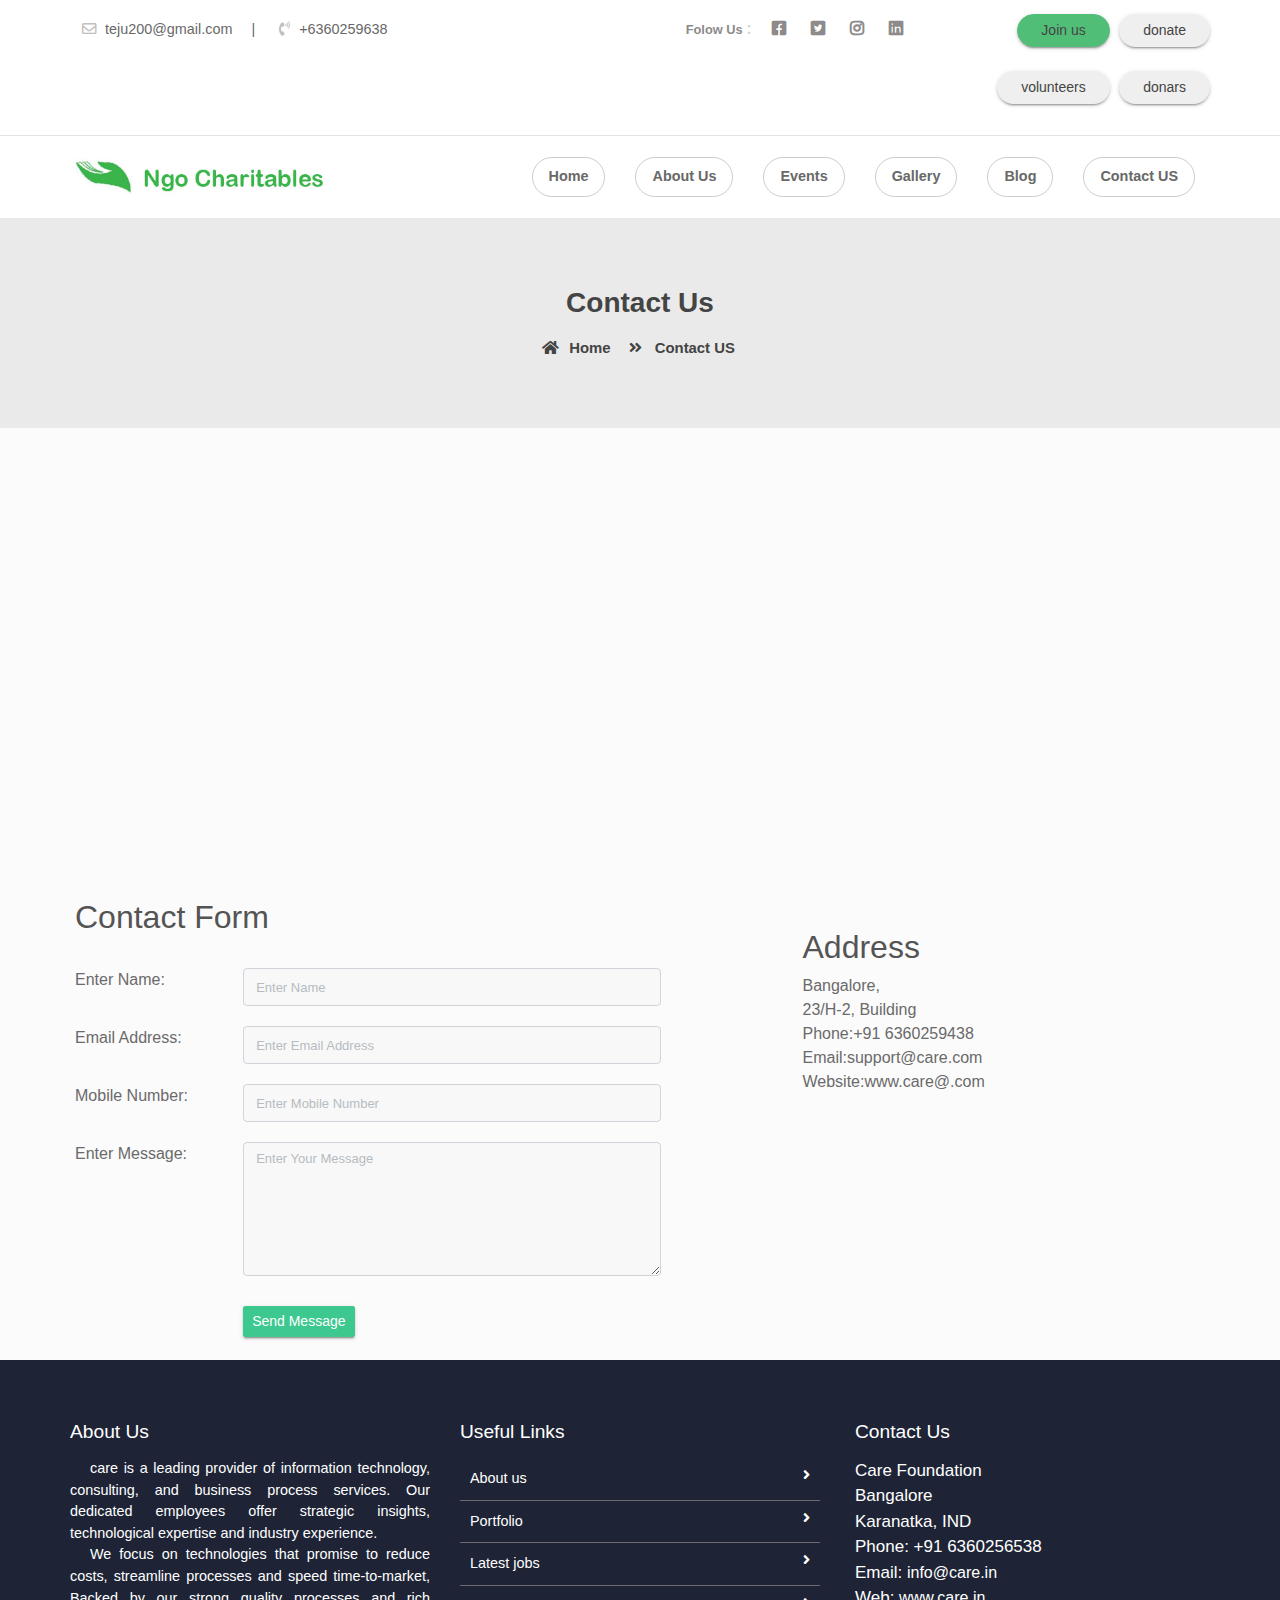
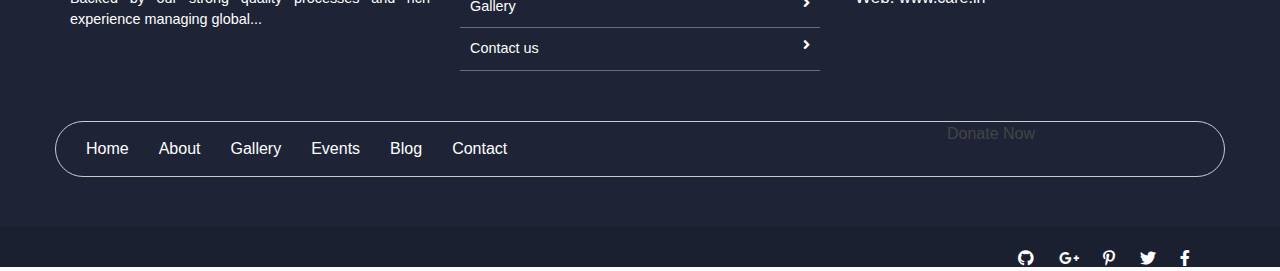
<file: Test_project/src/main/webapp/NGO_WebApp/contact_us.html>
<!doctype html>
<html lang="en">

<head>
    <meta charset="utf-8">
    <meta name="viewport" content="width=device-width, initial-scale=1, shrink-to-fit=no">
    <title>NGO Donation | teju200@gmail.com</title>
    <link rel="shortcut icon" href="assets/images/fav.png" type="image/x-icon">
   <link href="https://fonts.googleapis.com/css2?family=Ubuntu:wght@400;500&display=swap" rel="stylesheet">
    <link rel="shortcut icon" href="assets/images/fav.jpg">
    <link rel="stylesheet" href="assets/css/bootstrap.min.css">
    <link rel="stylesheet" href="assets/css/all.min.css">
    <link rel="stylesheet" href="assets/css/animate.css">
    <link rel="stylesheet" href="assets/plugins/slider/css/owl.carousel.min.css">
    <link rel="stylesheet" href="assets/plugins/slider/css/owl.theme.default.css">
    <link rel="stylesheet" type="text/css" href="assets/css/style.css" />
</head>

<body>

<header class="continer-fluid ">
    <div  class="header-top">
        <div class="container">
            <div class="row col-det">
                <div class="col-lg-6 d-none d-lg-block">
                    <ul class="ulleft">
                        <li>
                            <i class="far fa-envelope"></i>
                            teju200@gmail.com
                            <span>|</span></li>
                        <li>
                            <i class="fas fa-phone-volume"></i>
                            +6360259638</li>
                    </ul>
                </div>
                <div class="col-lg-3 col-md-6 folouws">
                  
                    <ul class="ulright">
                       <li> <small>Folow Us </small>:</li>
                        <li>
                            <i class="fab fa-facebook-square"></i>
                        </li>
                        <li>
                            <i class="fab fa-twitter-square"></i>
                        </li>
                        <li>
                            <i class="fab fa-instagram"></i>
                        </li>
                        <li>
                            <i class="fab fa-linkedin"></i>
                        </li>
                    </ul>
                </div>
                <div class="col-lg-3 d-none d-md-block col-md-6 btn-bhed">
                    <button class="btn btn-sm btn-success"><a href="volReg.html">Join us</a></button>
                    <button class="btn btn-sm btn-default" ><a href="pay.html">donate</a></button> <br><br>
                    <button class="btn btn-sm btn-default" ><a href="http://localhost:8080/Test_project/JSP/volunteerdisplay.jsp">volunteers</a></button> 
                    <button class="btn btn-sm btn-default" ><a href="http://localhost:8080/Test_project/JSP/donardisplay.jsp">donars</a></button> <br><br>
                </div>
            </div>
        </div>
    </div>
    <div id="menu-jk" class="header-bottom">
        <div class="container">
            <div class="row nav-row">
                <div class="col-lg-3 col-md-12 logo">
                    <a href="index.html">
                        <img src="assets/images/logo.jpg" alt="">
                        <a data-toggle="collapse" data-target="#menu" href="#menu"><i class="fas d-block d-lg-none  small-menu fa-bars"></i></a>
                    </a>

                </div>
                <div id="menu" class="col-lg-9 col-md-12 d-none d-lg-block nav-col">

                            <ul class="navbad">
                                <li class="nav-item active">
                                    <a class="nav-link" href="index.html">Home
                                    </a>
                                </li>
                                <li class="nav-item">
                                    <a class="nav-link" href="about_us.html">About Us</a>
                                </li>
                                <li class="nav-item">
                                    <a class="nav-link" href="services.html">Events</a>
                                </li>

                                <li class="nav-item">
                                    <a class="nav-link" href="gallery.html">Gallery</a>
                                </li>

                                <li class="nav-item">
                                    <a class="nav-link" href="blog.html">Blog</a>
                                </li>
                                <li class="nav-item">
                                    <a class="nav-link" href="contact_us.html">Contact US</a>
                                </li>




                            </ul>


                </div>
            </div>
        </div>
    </div> 
</header>
 
  <!--  *********************** Page Title Starts Here ************************ -->
        
    <div class="page-nav no-margin row">
        <div class="container">
            <div class="row">
                <h2>Contact Us</h2>
                <ul>
                    <li> <a href="#"><i class="fas fa-home"></i> Home</a></li>
                    <li><i class="fas fa-angle-double-right"></i> Contact US</li>
                </ul>
            </div>
        </div>
    </div>
    
    
   
  <!--  *********************** Contact Us Starts Here ************************ -->


    <div style="margin-top:0px;" class="row no-margin">

        <iframe style="width:100%" src="https://www.google.com/maps/embed?pb=!1m18!1m12!1m3!1d3886.0733942764514!2d77.57816437484361!3d13.094534987232217!2m3!1f0!2f0!3f0!3m2!1i1024!2i768!4f13.1!3m3!1m2!1s0x3bae185d996c3d8b%3A0x4819ffcb28ab4cdc!2sInfidata%20Technologies!5e0!3m2!1sen!2sin!4v1692959280628!5m2!1sen!2sin"  height="450" frameborder="0" style="border:0" allowfullscreen></iframe>


    </div>

    <div class="row contact-rooo no-margin">
        <div class="container">
            <div class="row">


                <div style="padding:20px" class="col-sm-7">
                    <h2 >Contact Form</h2> <br>
                    <div class="row cont-row">
                        <div  class="col-sm-3"><label>Enter Name </label><span>:</span></div>
                        <div class="col-sm-8"><input type="text" placeholder="Enter Name" name="name" class="form-control input-sm"  ></div>
                    </div>
                    <div  class="row cont-row">
                        <div  class="col-sm-3"><label>Email Address </label><span>:</span></div>
                        <div class="col-sm-8"><input type="text" name="name" placeholder="Enter Email Address" class="form-control input-sm"  ></div>
                    </div>
                    <div  class="row cont-row">
                        <div  class="col-sm-3"><label>Mobile Number</label><span>:</span></div>
                        <div class="col-sm-8"><input type="text" name="name" placeholder="Enter Mobile Number" class="form-control input-sm"  ></div>
                    </div>
                    <div  class="row cont-row">
                        <div  class="col-sm-3"><label>Enter Message</label><span>:</span></div>
                        <div class="col-sm-8">
                            <textarea rows="5" placeholder="Enter Your Message" class="form-control input-sm"></textarea>
                        </div>
                    </div>
                    <div style="margin-top:10px;" class="row">
                        <div style="padding-top:10px;" class="col-sm-3"><label></label></div>
                        <div class="col-sm-8">
                            <button class="btn btn-primary btn-sm">Send Message</button>
                        </div>
                    </div>
                </div>
                <div class="col-sm-5">

                    <div style="margin:50px" class="serv">





                        <h2 style="margin-top:10px;">Address</h2>

                       Bangalore, <br>
                        23/H-2, Building<br>
                        
                        Phone:+91 6360259438<br>
                        Email:support@care.com<br>
                        Website:www.care@.com<br>







                    </div>


                </div>

            </div>
        </div>

    </div>
       
      
      
       
  
                 
  <!--  *********************** Footer Starts Here ************************ -->
          
      <footer class="footer">
        <div class="container">
            <div class="row">
                <div class="col-md-4 col-sm-12">
                    <h2>About Us</h2>
                    <p>
                        care is a leading provider of information technology, consulting, and business process services. Our dedicated employees offer strategic insights, technological expertise and industry experience.
                    </p>
                    <p>We focus on technologies that promise to reduce costs, streamline processes and speed time-to-market, Backed by our strong quality processes and rich experience managing global... </p>
                </div>
                <div class="col-md-4 col-sm-12">
                    <h2>Useful Links</h2>
                    <ul class="list-unstyled link-list">
                        <li><a ui-sref="about" href="#/about">About us</a><i class="fa fa-angle-right"></i></li>
                        <li><a ui-sref="portfolio" href="#/portfolio">Portfolio</a><i class="fa fa-angle-right"></i></li>
                        <li><a ui-sref="products" href="#/products">Latest jobs</a><i class="fa fa-angle-right"></i></li>
                        <li><a ui-sref="gallery" href="#/gallery">Gallery</a><i class="fa fa-angle-right"></i></li>
                        <li><a ui-sref="contact" href="#/contact">Contact us</a><i class="fa fa-angle-right"></i></li>
                    </ul>
                </div>
                <div class="col-md-4 col-sm-12 map-img">
                    <h2>Contact Us</h2>
                    <address class="md-margin-bottom-40">
                       Care Foundation <br>
                        Bangalore <br>
                        Karanatka, IND <br>
                        Phone: +91 6360256538 <br>
                        Email: <a href="mailto:info@care.com" class="">info@care.in</a><br>
                        Web: <a href="care.html" class="">www.care.in</a>
                    </address>

                </div>
            </div>
            
            
            <div class="nav-box row clearfix">
                <div class="inner col-md-9 clearfix">
                    <ul class="footer-nav clearfix">
                        <li><a href="#">Home</a></li>
                        <li><a href="#">About</a></li>
                        <li><a href="#">Gallery</a></li>
                        <li><a href="#">Events</a></li>
                        <li><a href="#">Blog</a></li>
                        <li><a href="#">Contact</a></li>
                    </ul>

                  
                </div>
                  <div class="donate-link col-md-3"><span class="btn-title"><a href="http://localhost:8080/Test_project/JSP/donardisplay.jsp">Donate Now</span></a></div>
            </div>
            
        </div>
        

    </footer>
    <div class="copy">
            <div class="container">
                
                
                <span>
                <a><i class="fab fa-github"></i></a>
                <a><i class="fab fa-google-plus-g"></i></a>
                <a><i class="fab fa-pinterest-p"></i></a>
                <a><i class="fab fa-twitter"></i></a>
                <a><i class="fab fa-facebook-f"></i></a>
        </span>
            </div>

        </div>
          
    
</body>

<script src="assets/js/jquery-3.2.1.min.js"></script>
<script src="assets/js/popper.min.js"></script>
<script src="assets/js/bootstrap.min.js"></script>
<script src="assets/plugins/scroll-fixed/jquery-scrolltofixed-min.js"></script>
<script src="assets/plugins/slider/js/owl.carousel.min.js"></script>
<script src="assets/js/script.js"></script>

</html>
</file>
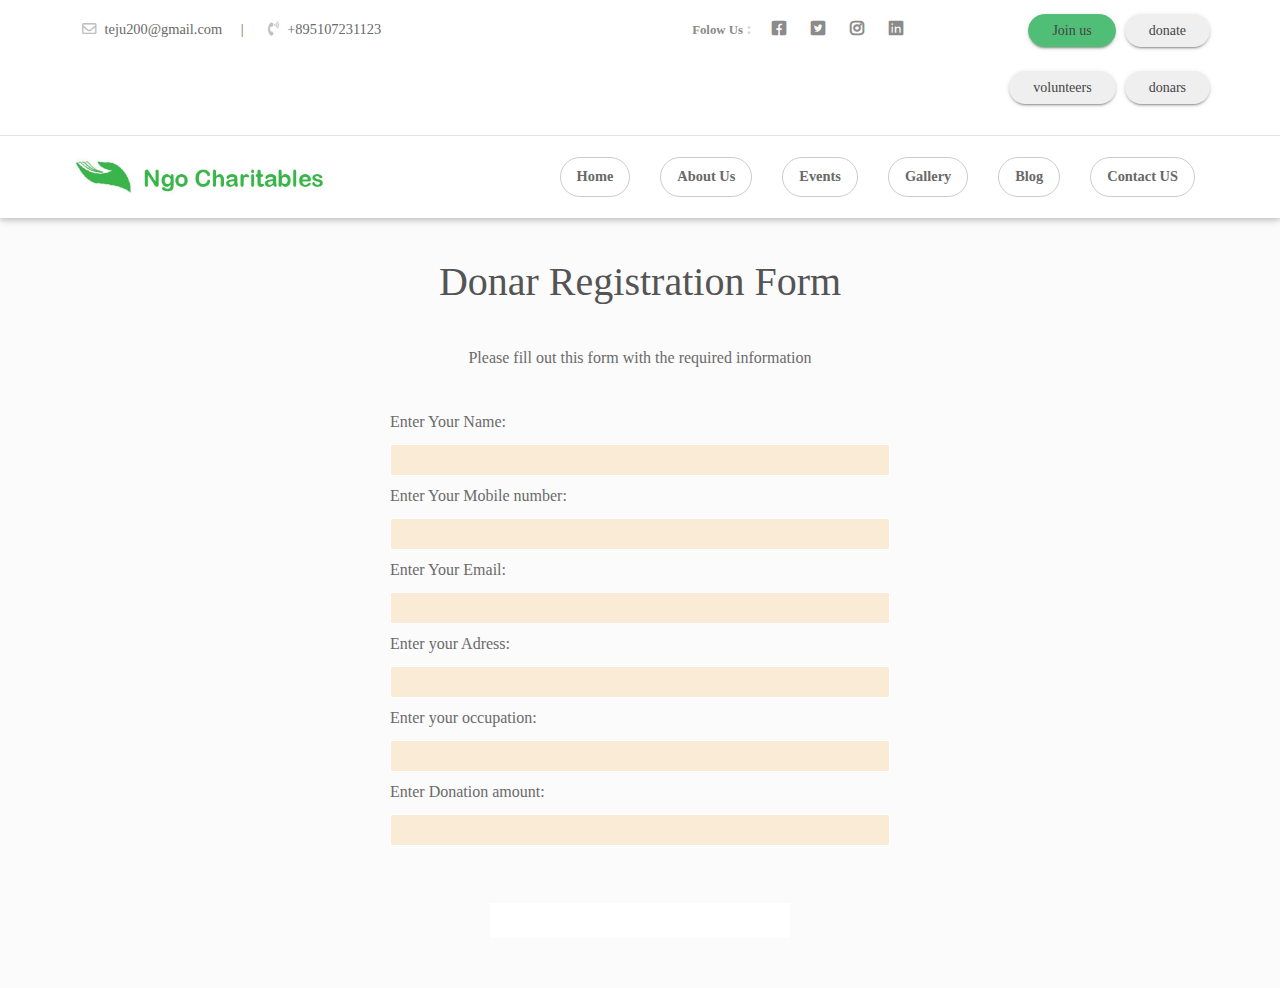
<file: Test_project/src/main/webapp/NGO_WebApp/donar.html>
<!DOCTYPE html>
<html>
<head>
<meta charset="UTF-8">
<title>Insert title here</title>
 
 <link rel="shortcut icon" href="assets/images/fav.png" type="image/x-icon">
   <link href="https://fonts.googleapis.com/css2?family=Ubuntu:wght@400;500&display=swap" rel="stylesheet">
    <link rel="shortcut icon" href="assets/images/fav.jpg">
    <link rel="stylesheet" href="assets/css/bootstrap.min.css">
    <link rel="stylesheet" href="assets/css/all.min.css">
    <link rel="stylesheet" href="assets/css/animate.css">
    <link rel="stylesheet" href="assets/plugins/slider/css/owl.carousel.min.css">
    <link rel="stylesheet" href="assets/plugins/slider/css/owl.theme.default.css">
    <link rel="stylesheet" type="text/css" href="assets/css/donar.css" />
    
    <link rel="stylesheet" href="assets/css/style.css">
    
 



 
  </head>
  <body>
	  
	        <header class="continer-fluid ">
    <div  class="header-top">
        <div class="container">
            <div class="row col-det">
                <div class="col-lg-6 d-none d-lg-block">
                    <ul class="ulleft">
                        <li>
                            <i class="far fa-envelope"></i>
                            teju200@gmail.com
                            <span>|</span></li>
                        <li>
                            <i class="fas fa-phone-volume"></i>
                            +895107231123</li>
                    </ul>
                </div>
                <div class="col-lg-3 col-md-6 folouws">
                  
                    <ul class="ulright">
                       <li> <small>Folow Us </small>:</li>
                        <li>
                            <i class="fab fa-facebook-square"></i>
                        </li>
                        <li>
                            <i class="fab fa-twitter-square"></i>
                        </li>
                        <li>
                            <i class="fab fa-instagram"></i>
                        </li>
                        <li>
                            <i class="fab fa-linkedin"></i>
                        </li>
                    </ul>
                </div>
                <div class="col-lg-3 d-none d-md-block col-md-6 btn-bhed">
                    <button class="btn btn-sm btn-success"><a href="volReg.html">Join us</a></button>
                    <button class="btn btn-sm btn-default" ><a href="pay.html">donate</a></button> <br><br>
                    <button class="btn btn-sm btn-default" ><a href="http://localhost:8080/Test_project/JSP/volunteerdisplay.jsp">volunteers</a></button> 
                    <button class="btn btn-sm btn-default" ><a href="http://localhost:8080/Test_project/JSP/donardisplay.jsp">donars</a></button> <br><br>
                </div>
            </div>
        </div>
    </div>
    <div id="menu-jk" class="header-bottom">
        <div class="container">
            <div class="row nav-row">
                <div class="col-lg-3 col-md-12 logo">
                    <a href="index.html">
                        <img src="assets/images/logo.jpg" alt="">
                        <a data-toggle="collapse" data-target="#menu" href="#menu"><i class="fas d-block d-lg-none  small-menu fa-bars"></i></a>
                    </a>

                </div>
                <div id="menu" class="col-lg-9 col-md-12 d-none d-lg-block nav-col">

                            <ul class="navbad">
                                <li class="nav-item active">
                                    <a class="nav-link" href="index.html">Home
                                    </a>
                                </li>
                                <li class="nav-item">
                                    <a class="nav-link" href="about_us.html">About Us</a>
                                </li>
                                <li class="nav-item">
                                    <a class="nav-link" href="services.html">Events</a>
                                </li>

                                <li class="nav-item">
                                    <a class="nav-link" href="gallery.html">Gallery</a>
                                </li>

                                <li class="nav-item">
                                    <a class="nav-link" href="blog.html">Blog</a>
                                </li>
                                <li class="nav-item">
                                    <a class="nav-link" href="contact_us.html">Contact US</a>
                                </li>




                            </ul>


                </div>
            </div>
        </div>
    </div> 
</header>
	  

	  
	  
	  
    <h1> Donar Registration Form</h1>
    <p>Please fill out this form with the required information</p>
     <form action="JSP/donarinsert.jsp" method="post" autocomplete="on">
      <fieldset>
        <label>Enter Your  Name: <input type="text" name="name" required /></label>
        <label>Enter Your Mobile number: <input type="text" name="mobile" required /></label>
        <label>Enter Your Email: <input type="email" name="email" required /></label>
        <label>Enter your Adress: <input type="text" name="adress" required /></label>
         <label>Enter your occupation: <input type="text" name="occupation" required /></label>
          <label>Enter Donation amount: <input type="text" name="amount" required /></label>
         
         </fieldset>
      
      <input type="submit" value="Submit" />
    </form>
  </body>
</html>
	


</body>
</html>
</file>
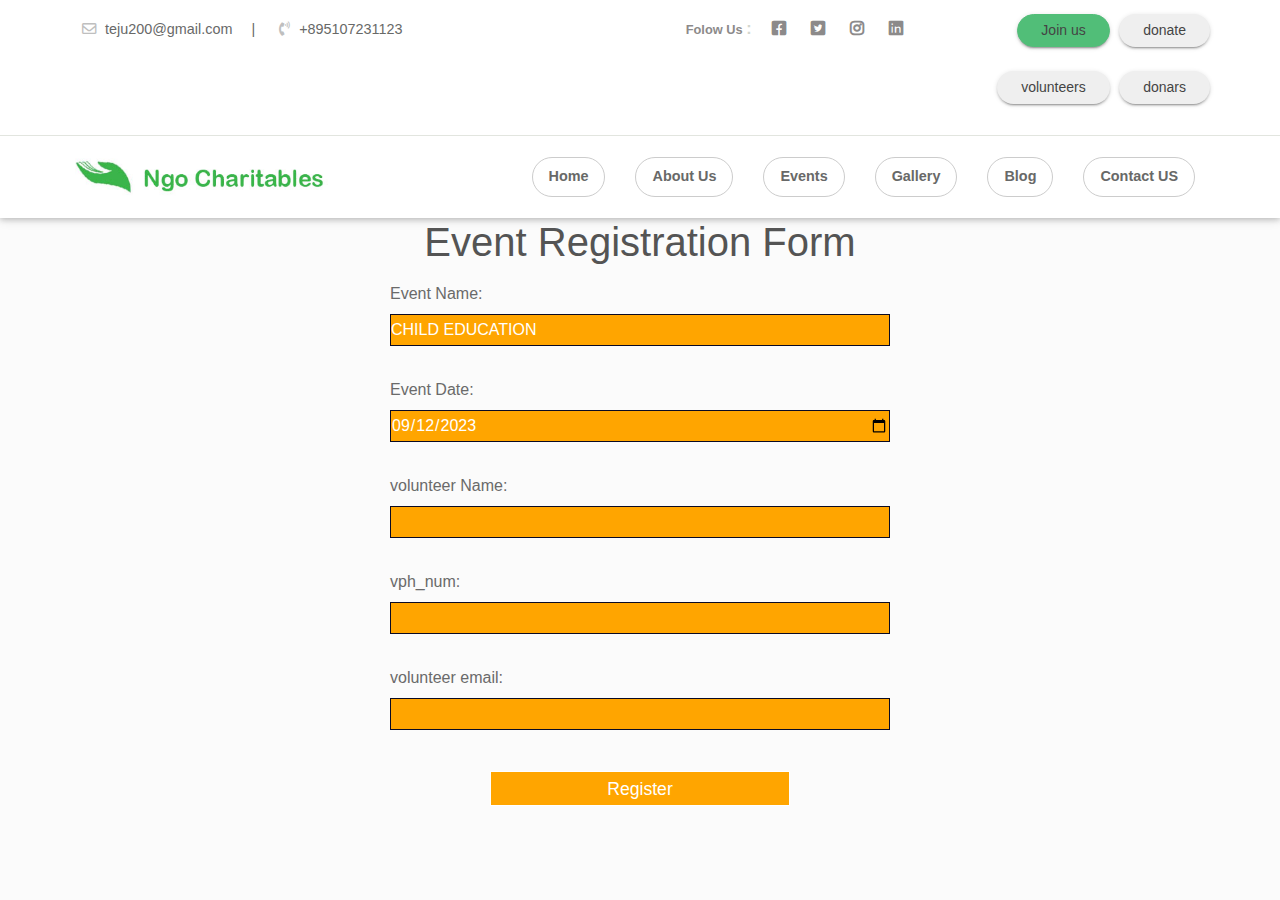
<file: Test_project/src/main/webapp/NGO_WebApp/event.html>
<!DOCTYPE html>
<html>
<head>
    <title>Event Registration Form</title>
     <meta charset="utf-8">
    <meta name="viewport" content="width=device-width, initial-scale=1, shrink-to-fit=no">
    <title>Ngo Donating Program | Smarteyeapps.com</title>
     <link rel="stylesheet" href="assets/css/event.css">
    <link rel="shortcut icon" href="assets/images/fav.png" type="image/x-icon">
   <link href="https://fonts.googleapis.com/css2?family=Ubuntu:wght@400;500&display=swap" rel="stylesheet">
    <link rel="shortcut icon" href="assets/images/fav.jpg">
    <link rel="stylesheet" href="assets/css/bootstrap.min.css">
    <link rel="stylesheet" href="assets/css/all.min.css">
    <link rel="stylesheet" href="assets/css/animate.css">
    <link rel="stylesheet" href="assets/plugins/slider/css/owl.carousel.min.css">
    <link rel="stylesheet" href="assets/plugins/slider/css/owl.theme.default.css">
    <link rel="stylesheet" type="text/css" href="assets/css/style.css" />
    
    
    <script>
        // JavaScript function to set default values for event name and date
        window.onload = function() {
            document.getElementById("eventName").value = "CHILD EDUCATION";
            document.getElementById("eventDate").value = "2023-09-12"; // Format: YYYY-MM-DD
        };
    </script>
</head>
<body>
	
<header class="continer-fluid ">
    <div  class="header-top">
        <div class="container">
            <div class="row col-det">
                <div class="col-lg-6 d-none d-lg-block">
                    <ul class="ulleft">
                        <li>
                            <i class="far fa-envelope"></i>
                            teju200@gmail.com
                            <span>|</span></li>
                        <li>
                            <i class="fas fa-phone-volume"></i>
                            +895107231123</li>
                    </ul>
                </div>
                <div class="col-lg-3 col-md-6 folouws">
                  
                    <ul class="ulright">
                       <li> <small>Folow Us </small>:</li>
                        <li>
                            <i class="fab fa-facebook-square"></i>
                        </li>
                        <li>
                            <i class="fab fa-twitter-square"></i>
                        </li>
                        <li>
                            <i class="fab fa-instagram"></i>
                        </li>
                        <li>
                            <i class="fab fa-linkedin"></i>
                        </li>
                    </ul>
                </div>
                <div class="col-lg-3 d-none d-md-block col-md-6 btn-bhed">
                     <button class="btn btn-sm btn-success"><a href="volReg.html">Join us</a></button>
                    <button class="btn btn-sm btn-default" ><a href="pay.html">donate</a></button> <br><br>
                    <button class="btn btn-sm btn-default" ><a href="http://localhost:8080/Test_project/JSP/volunteerdisplay.jsp">volunteers</a></button> 
                    <button class="btn btn-sm btn-default" ><a href="http://localhost:8080/Test_project/JSP/donardisplay.jsp">donars</a></button> <br><br>
                </div>
            </div>
        </div>
    </div>
    <div id="menu-jk" class="header-bottom">
        <div class="container">
            <div class="row nav-row">
                <div class="col-lg-3 col-md-12 logo">
                    <a href="index.html">
                        <img src="assets/images/logo.jpg" alt="">
                        <a data-toggle="collapse" data-target="#menu" href="#menu"><i class="fas d-block d-lg-none  small-menu fa-bars"></i></a>
                    </a>

                </div>
                <div id="menu" class="col-lg-9 col-md-12 d-none d-lg-block nav-col">

                            <ul class="navbad">
                                <li class="nav-item active">
                                    <a class="nav-link" href="index.html">Home
                                    </a>
                                </li>
                                <li class="nav-item">
                                    <a class="nav-link" href="about_us.html">About Us</a>
                                </li>
                                <li class="nav-item">
                                    <a class="nav-link" href="services.html">Events</a>
                                </li>

                                <li class="nav-item">
                                    <a class="nav-link" href="gallery.html">Gallery</a>
                                </li>

                                <li class="nav-item">
                                    <a class="nav-link" href="blog.html">Blog</a>
                                </li>
                                <li class="nav-item">
                                    <a class="nav-link" href="contact_us.html">Contact US</a>
                                </li>




                            </ul>


                </div>
            </div>
        </div>
    </div> 
</header>
    <h1>Event Registration Form</h1>
    <form action="http://localhost:8080/Test_project/JSP/event.jsp" method="post" autocomplete="on">
        <label for="eventName">Event Name:</label>
        <input type="text" id="eventName" name="ename" required><br><br>

        <label for="eventDate">Event Date:</label>
        <input type="date" id="eventDate" name="date" required><br><br>

        <label for="vname">volunteer Name:</label>
        <input type="text" id="vname" name="vname" required><br><br>
        
         <label for="vph_num">vph_num:</label>
        <input type="text" id="vph_num" name="vph_num" required><br><br>
        
         <label for="vemail">volunteer email:</label>
        <input type="text" id="vemail" name="vemail" required><br><br>

        <!-- Add more form fields as needed -->

        <input type="submit" value="Register">
    </form>
</body>
</html>
</file>
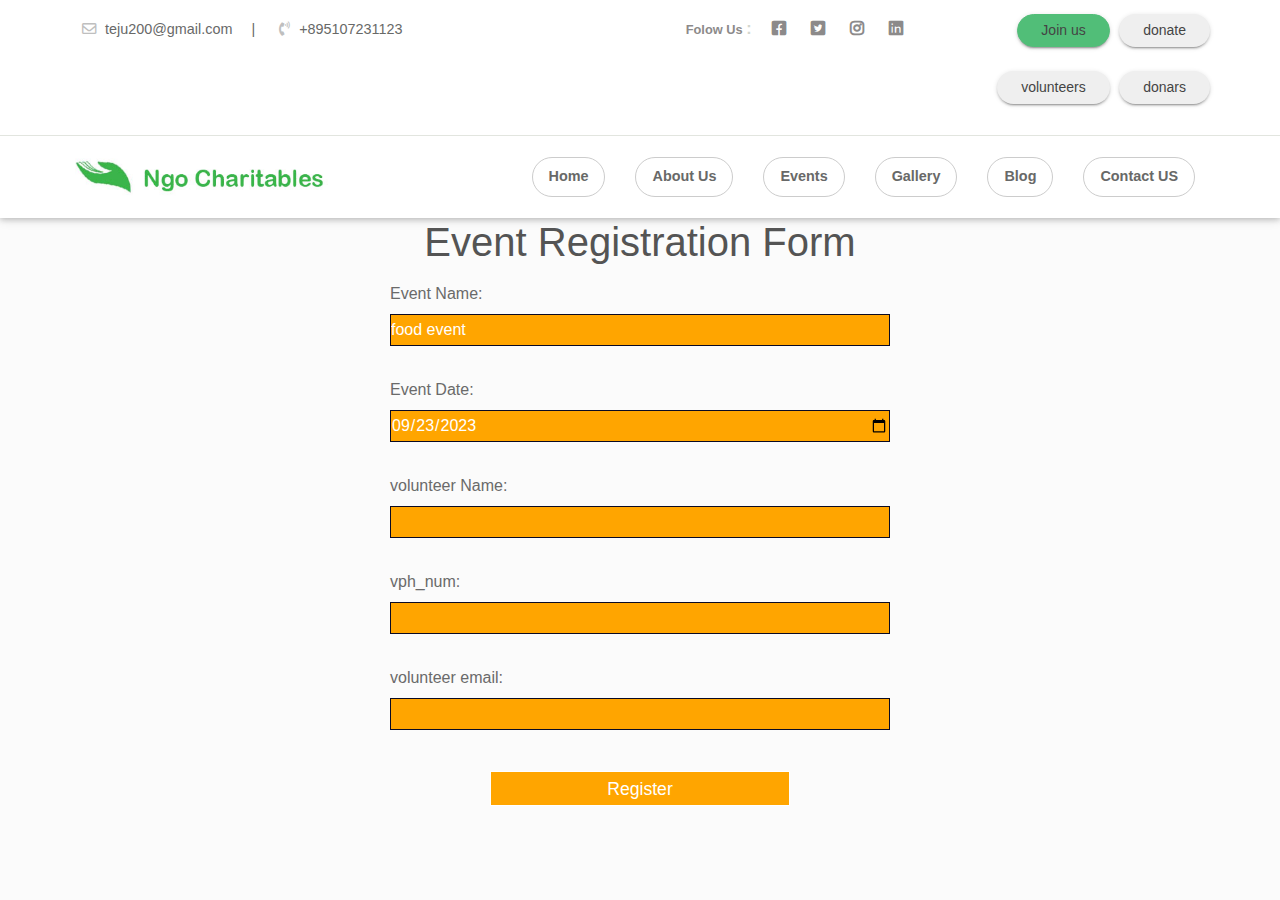
<file: Test_project/src/main/webapp/NGO_WebApp/event1.html>
<!DOCTYPE html>
<html>
<head>
    <title>Event Registration Form</title>
     <link rel="stylesheet" href="assets/css/event.css">
     
     <link rel="shortcut icon" href="assets/images/fav.png" type="image/x-icon">
   <link href="https://fonts.googleapis.com/css2?family=Ubuntu:wght@400;500&display=swap" rel="stylesheet">
    <link rel="shortcut icon" href="assets/images/fav.jpg">
    <link rel="stylesheet" href="assets/css/bootstrap.min.css">
    <link rel="stylesheet" href="assets/css/all.min.css">
    <link rel="stylesheet" href="assets/css/animate.css">
    <link rel="stylesheet" href="assets/plugins/slider/css/owl.carousel.min.css">
    <link rel="stylesheet" href="assets/plugins/slider/css/owl.theme.default.css">
    <link rel="stylesheet" type="text/css" href="assets/css/style.css" />
    
    <script>
        // JavaScript function to set default values for event name and date
        window.onload = function() {
            document.getElementById("eventName").value = "food event";
            document.getElementById("eventDate").value = "2023-09-23"; // Format: YYYY-MM-DD
        };
    </script>
</head>
<body>
	<header class="continer-fluid ">
    <div  class="header-top">
        <div class="container">
            <div class="row col-det">
                <div class="col-lg-6 d-none d-lg-block">
                    <ul class="ulleft">
                        <li>
                            <i class="far fa-envelope"></i>
                            teju200@gmail.com
                            <span>|</span></li>
                        <li>
                            <i class="fas fa-phone-volume"></i>
                            +895107231123</li>
                    </ul>
                </div>
                <div class="col-lg-3 col-md-6 folouws">
                  
                    <ul class="ulright">
                       <li> <small>Folow Us </small>:</li>
                        <li>
                            <i class="fab fa-facebook-square"></i>
                        </li>
                        <li>
                            <i class="fab fa-twitter-square"></i>
                        </li>
                        <li>
                            <i class="fab fa-instagram"></i>
                        </li>
                        <li>
                            <i class="fab fa-linkedin"></i>
                        </li>
                    </ul>
                </div>
                <div class="col-lg-3 d-none d-md-block col-md-6 btn-bhed">
                     <button class="btn btn-sm btn-success"><a href="volReg.html">Join us</a></button>
                    <button class="btn btn-sm btn-default" ><a href="pay.html">donate</a></button> <br><br>
                    <button class="btn btn-sm btn-default" ><a href="http://localhost:8080/Test_project/JSP/volunteerdisplay.jsp">volunteers</a></button> 
                    <button class="btn btn-sm btn-default" ><a href="http://localhost:8080/Test_project/JSP/donardisplay.jsp">donars</a></button> <br><br>
                </div>
            </div>
        </div>
    </div>
    <div id="menu-jk" class="header-bottom">
        <div class="container">
            <div class="row nav-row">
                <div class="col-lg-3 col-md-12 logo">
                    <a href="index.html">
                        <img src="assets/images/logo.jpg" alt="">
                        <a data-toggle="collapse" data-target="#menu" href="#menu"><i class="fas d-block d-lg-none  small-menu fa-bars"></i></a>
                    </a>

                </div>
                <div id="menu" class="col-lg-9 col-md-12 d-none d-lg-block nav-col">

                            <ul class="navbad">
                                <li class="nav-item active">
                                    <a class="nav-link" href="index.html">Home
                                    </a>
                                </li>
                                <li class="nav-item">
                                    <a class="nav-link" href="about_us.html">About Us</a>
                                </li>
                                <li class="nav-item">
                                    <a class="nav-link" href="services.html">Events</a>
                                </li>

                                <li class="nav-item">
                                    <a class="nav-link" href="gallery.html">Gallery</a>
                                </li>

                                <li class="nav-item">
                                    <a class="nav-link" href="blog.html">Blog</a>
                                </li>
                                <li class="nav-item">
                                    <a class="nav-link" href="contact_us.html">Contact US</a>
                                </li>




                            </ul>


                </div>
            </div>
        </div>
    </div> 
</header>
	
	
    <h1>Event Registration Form</h1>
    <form action="JSP/event.jsp" method="post" autocomplete="on">
        <label for="eventName">Event Name:</label>
        <input type="text" id="eventName" name="ename" required><br><br>

        <label for="eventDate">Event Date:</label>
        <input type="date" id="eventDate" name="date" required><br><br>

        <label for="vname">volunteer Name:</label>
        <input type="text" id="vname" name="vname" required><br><br>
        
         <label for="vph_num">vph_num:</label>
        <input type="text" id="vph_num" name="vph_num" required><br><br>
        
         <label for="vemail">volunteer email:</label>
        <input type="text" id="vemail" name="vemail" required><br><br>

        <!-- Add more form fields as needed -->

        <input type="submit" value="Register">
    </form>
</body>
</html>
</file>
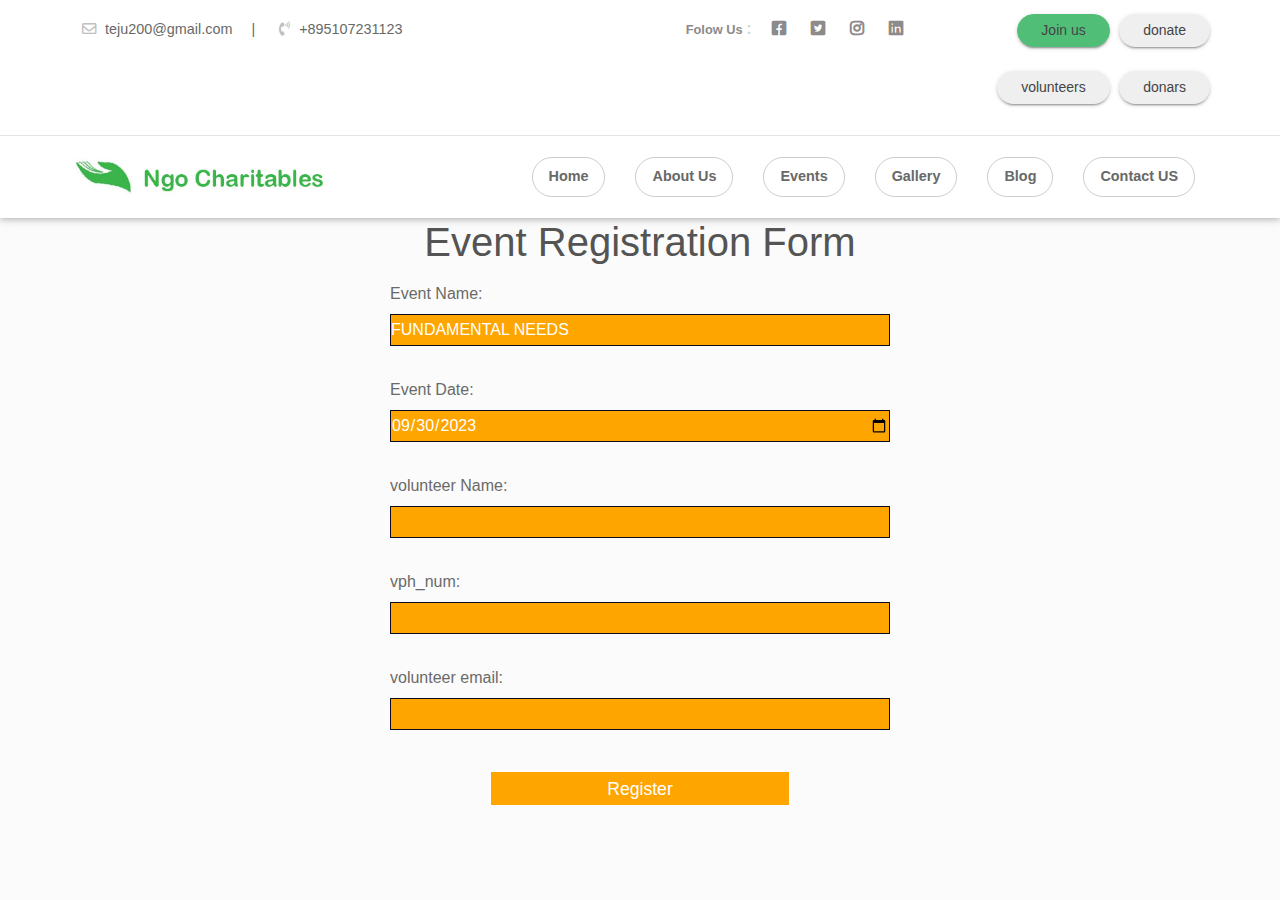
<file: Test_project/src/main/webapp/NGO_WebApp/event3.html>
<!DOCTYPE html>
<html>
<head>
    <title>Event Registration Form</title>
     <link rel="stylesheet" href="assets/css/event.css">
     
     <link rel="shortcut icon" href="assets/images/fav.png" type="image/x-icon">
   <link href="https://fonts.googleapis.com/css2?family=Ubuntu:wght@400;500&display=swap" rel="stylesheet">
    <link rel="shortcut icon" href="assets/images/fav.jpg">
    <link rel="stylesheet" href="assets/css/bootstrap.min.css">
    <link rel="stylesheet" href="assets/css/all.min.css">
    <link rel="stylesheet" href="assets/css/animate.css">
    <link rel="stylesheet" href="assets/plugins/slider/css/owl.carousel.min.css">
    <link rel="stylesheet" href="assets/plugins/slider/css/owl.theme.default.css">
    <link rel="stylesheet" type="text/css" href="assets/css/style.css" />
    
    <script>
        // JavaScript function to set default values for event name and date
        window.onload = function() {
            document.getElementById("eventName").value = "FUNDAMENTAL NEEDS";
            document.getElementById("eventDate").value = "2023-09-30"; // Format: YYYY-MM-DD
        };
    </script>
</head>
<body>
	<header class="continer-fluid ">
    <div  class="header-top">
        <div class="container">
            <div class="row col-det">
                <div class="col-lg-6 d-none d-lg-block">
                    <ul class="ulleft">
                        <li>
                            <i class="far fa-envelope"></i>
                            teju200@gmail.com
                            <span>|</span></li>
                        <li>
                            <i class="fas fa-phone-volume"></i>
                            +895107231123</li>
                    </ul>
                </div>
                <div class="col-lg-3 col-md-6 folouws">
                  
                    <ul class="ulright">
                       <li> <small>Folow Us </small>:</li>
                        <li>
                            <i class="fab fa-facebook-square"></i>
                        </li>
                        <li>
                            <i class="fab fa-twitter-square"></i>
                        </li>
                        <li>
                            <i class="fab fa-instagram"></i>
                        </li>
                        <li>
                            <i class="fab fa-linkedin"></i>
                        </li>
                    </ul>
                </div>
                <div class="col-lg-3 d-none d-md-block col-md-6 btn-bhed">
                     <button class="btn btn-sm btn-success"><a href="volReg.html">Join us</a></button>
                    <button class="btn btn-sm btn-default" ><a href="pay.html">donate</a></button> <br><br>
                    <button class="btn btn-sm btn-default" ><a href="http://localhost:8080/Test_project/JSP/volunteerdisplay.jsp">volunteers</a></button> 
                    <button class="btn btn-sm btn-default" ><a href="http://localhost:8080/Test_project/JSP/donardisplay.jsp">donars</a></button> <br><br>
                </div>
            </div>
        </div>
    </div>
    <div id="menu-jk" class="header-bottom">
        <div class="container">
            <div class="row nav-row">
                <div class="col-lg-3 col-md-12 logo">
                    <a href="index.html">
                        <img src="assets/images/logo.jpg" alt="">
                        <a data-toggle="collapse" data-target="#menu" href="#menu"><i class="fas d-block d-lg-none  small-menu fa-bars"></i></a>
                    </a>

                </div>
                <div id="menu" class="col-lg-9 col-md-12 d-none d-lg-block nav-col">

                            <ul class="navbad">
                                <li class="nav-item active">
                                    <a class="nav-link" href="index.html">Home
                                    </a>
                                </li>
                                <li class="nav-item">
                                    <a class="nav-link" href="about_us.html">About Us</a>
                                </li>
                                <li class="nav-item">
                                    <a class="nav-link" href="services.html">Events</a>
                                </li>

                                <li class="nav-item">
                                    <a class="nav-link" href="gallery.html">Gallery</a>
                                </li>

                                <li class="nav-item">
                                    <a class="nav-link" href="blog.html">Blog</a>
                                </li>
                                <li class="nav-item">
                                    <a class="nav-link" href="contact_us.html">Contact US</a>
                                </li>




                            </ul>


                </div>
            </div>
        </div>
    </div> 
</header>
	
	
    <h1>Event Registration Form</h1>
    <form action="JSP/event.jsp" method="post" autocomplete="on">
        <label for="eventName">Event Name:</label>
        <input type="text" id="eventName" name="ename" required><br><br>

        <label for="eventDate">Event Date:</label>
        <input type="date" id="eventDate" name="date" required><br><br>

        <label for="vname">volunteer Name:</label>
        <input type="text" id="vname" name="vname" required><br><br>
        
         <label for="vph_num">vph_num:</label>
        <input type="text" id="vph_num" name="vph_num" required><br><br>
        
         <label for="vemail">volunteer email:</label>
        <input type="text" id="vemail" name="vemail" required><br><br>

        <!-- Add more form fields as needed -->

        <input type="submit" value="Register">
    </form>
</body>
</html>
</file>
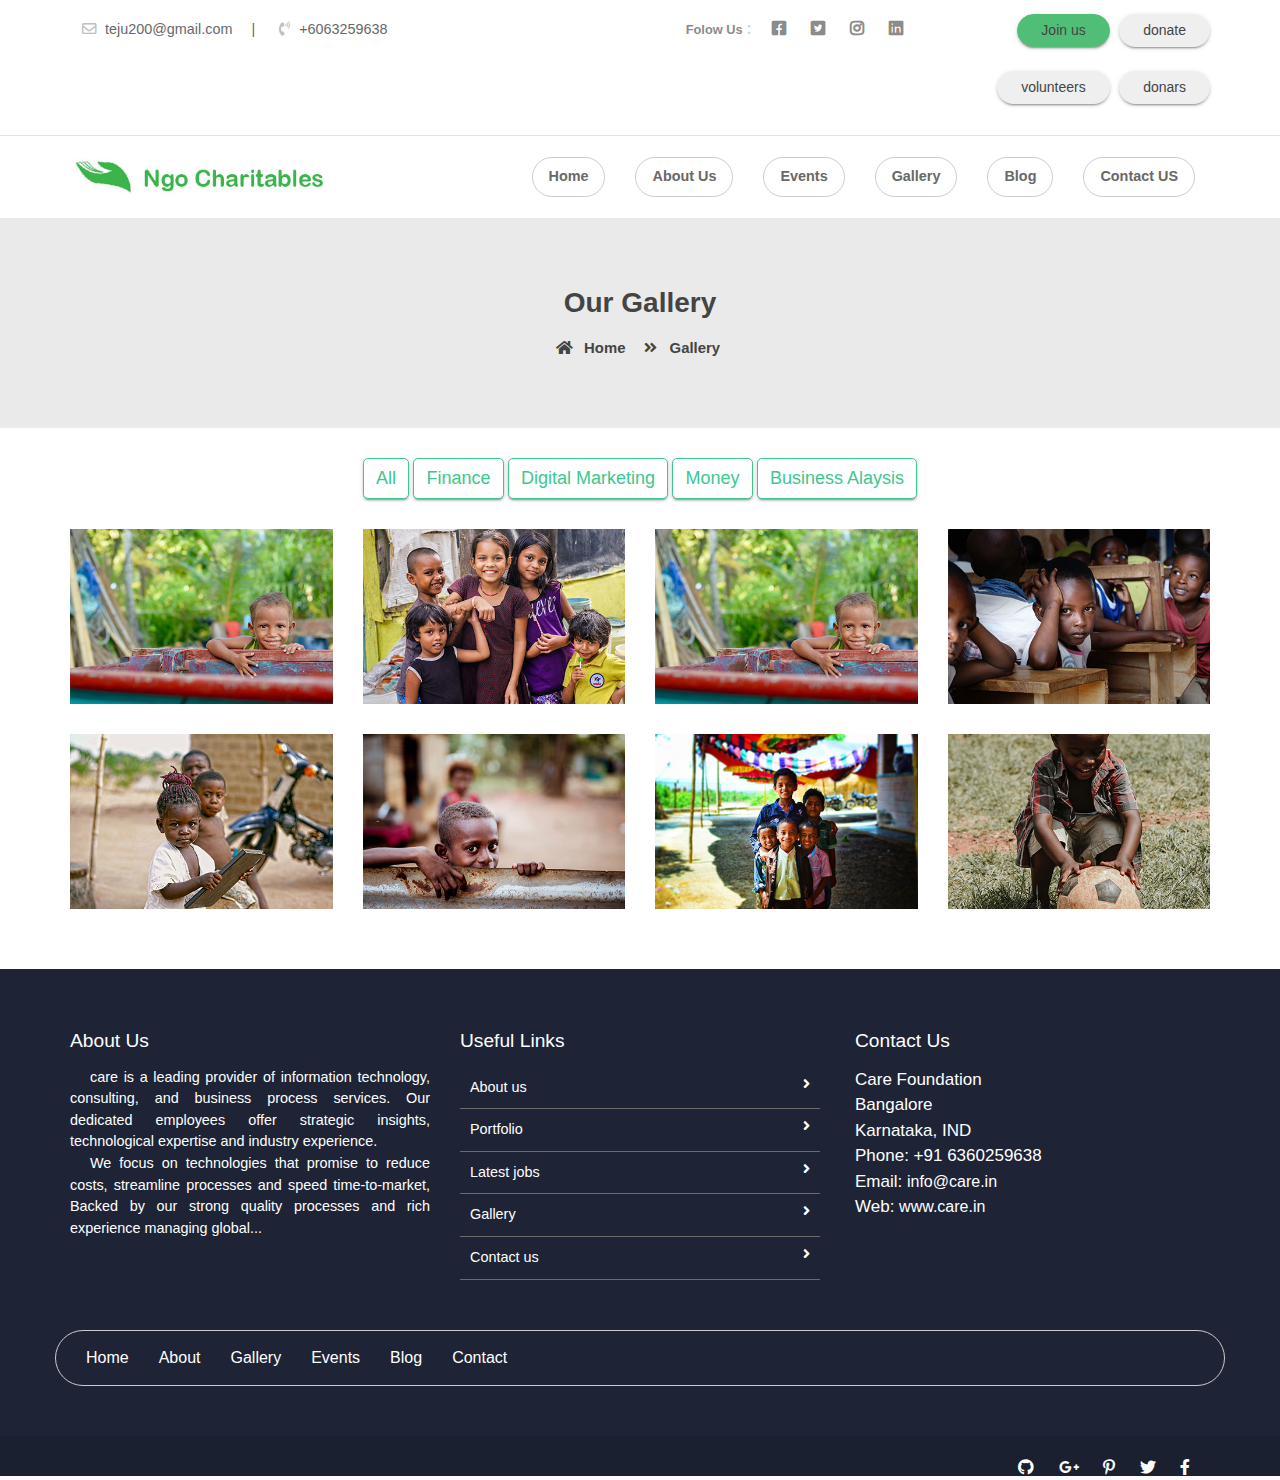
<file: Test_project/src/main/webapp/NGO_WebApp/gallery.html>
<!doctype html>
<html lang="en">

<head>
    <meta charset="utf-8">
    <meta name="viewport" content="width=device-width, initial-scale=1, shrink-to-fit=no">
    <title>NGO Donation  | teju200@gmail.com</title>
    <link rel="shortcut icon" href="assets/images/fav.png" type="image/x-icon">
   <link href="https://fonts.googleapis.com/css2?family=Ubuntu:wght@400;500&display=swap" rel="stylesheet">
    <link rel="shortcut icon" href="assets/images/fav.jpg">
    <link rel="stylesheet" href="assets/css/bootstrap.min.css">
    <link rel="stylesheet" href="assets/css/all.min.css">
    <link rel="stylesheet" href="assets/css/animate.css">
    <link rel="stylesheet" href="assets/plugins/slider/css/owl.carousel.min.css">
    <link rel="stylesheet" href="assets/plugins/slider/css/owl.theme.default.css">
    <link rel="stylesheet" type="text/css" href="assets/css/style.css" />
</head>

<body>

<header class="continer-fluid ">
    <div  class="header-top">
        <div class="container">
            <div class="row col-det">
                <div class="col-lg-6 d-none d-lg-block">
                    <ul class="ulleft">
                        <li>
                            <i class="far fa-envelope"></i>
                            teju200@gmail.com
                            <span>|</span></li>
                        <li>
                            <i class="fas fa-phone-volume"></i>
                            +6063259638</li>
                    </ul>
                </div>
                <div class="col-lg-3 col-md-6 folouws">
                  
                    <ul class="ulright">
                       <li> <small>Folow Us </small>:</li>
                        <li>
                            <i class="fab fa-facebook-square"></i>
                        </li>
                        <li>
                            <i class="fab fa-twitter-square"></i>
                        </li>
                        <li>
                            <i class="fab fa-instagram"></i>
                        </li>
                        <li>
                            <i class="fab fa-linkedin"></i>
                        </li>
                    </ul>
                </div>
                <div class="col-lg-3 d-none d-md-block col-md-6 btn-bhed">
                    <button class="btn btn-sm btn-success"><a href="volReg.html">Join us</a></button>
                    <button class="btn btn-sm btn-default" ><a href="pay.html">donate</a></button> <br><br>
                    <button class="btn btn-sm btn-default" ><a href="http://localhost:8080/Test_project/JSP/volunteerdisplay.jsp">volunteers</a></button> 
                    <button class="btn btn-sm btn-default" ><a href="http://localhost:8080/Test_project/JSP/donardisplay.jsp">donars</a></button> <br><br>
                </div>
            </div>
        </div>
    </div>
    <div id="menu-jk" class="header-bottom">
        <div class="container">
            <div class="row nav-row">
                <div class="col-lg-3 col-md-12 logo">
                    <a href="index.html">
                        <img src="assets/images/logo.jpg" alt="">
                        <a data-toggle="collapse" data-target="#menu" href="#menu"><i class="fas d-block d-lg-none  small-menu fa-bars"></i></a>
                    </a>

                </div>
                <div id="menu" class="col-lg-9 col-md-12 d-none d-lg-block nav-col">

                            <ul class="navbad">
                                <li class="nav-item active">
                                    <a class="nav-link" href="index.html">Home
                                    </a>
                                </li>
                                <li class="nav-item">
                                    <a class="nav-link" href="about_us.html">About Us</a>
                                </li>
                                <li class="nav-item">
                                    <a class="nav-link" href="services.html">Events</a>
                                </li>

                                <li class="nav-item">
                                    <a class="nav-link" href="gallery.html">Gallery</a>
                                </li>

                                <li class="nav-item">
                                    <a class="nav-link" href="blog.html">Blog</a>
                                </li>
                                <li class="nav-item">
                                    <a class="nav-link" href="contact_us.html">Contact US</a>
                                </li>




                            </ul>


                </div>
            </div>
        </div>
    </div> 
</header>
 
  <!--  *********************** Page Title Starts Here ************************ -->
        
    <div class="page-nav no-margin row">
        <div class="container">
            <div class="row">
                <h2>Our Gallery</h2>
                <ul>
                    <li> <a href="#"><i class="fas fa-home"></i> Home</a></li>
                    <li><i class="fas fa-angle-double-right"></i> Gallery</li>
                </ul>
            </div>
        </div>
    </div>
    
    
   
 <!--  *********************** Gallery Starts Here ************************ -->
        <div id="portfolio" class="gallery">    
           <div class="container">
              
              <div class="row">
                

        <div class="gallery-filter d-none d-sm-block">
            <button class="btn btn-default filter-button" data-filter="all">All</button>
            <button class="btn btn-default filter-button" data-filter="hdpe">Finance</button>
            <button class="btn btn-default filter-button" data-filter="sprinkle">Digital Marketing</button>
            <button class="btn btn-default filter-button" data-filter="spray"> Money</button>
            <button class="btn btn-default filter-button" data-filter="irrigation">Business Alaysis</button>
        </div>
        <br/>



            <div class="gallery_product col-lg-3 col-md-3 col-sm-4 col-xs-6 filter hdpe">
                <img src="assets/images/events/image_01.jpg" class="img-responsive">
            </div>

            <div class="gallery_product col-lg-3 col-md-3 col-sm-4 col-xs-6 filter sprinkle">
                <img src="assets/images/events/image_02.jpg" class="img-responsive">
            </div>

            <div class="gallery_product col-lg-3 col-md-3 col-sm-4 col-xs-6 filter hdpe">
                <img src="assets/images/events/image_01.jpg" class="img-responsive">
            </div>

            <div class="gallery_product col-lg-3 col-md-3 col-sm-4 col-xs-6 filter irrigation">
                <img src="assets/images/events/image_03.jpg" class="img-responsive">
            </div>

            <div class="gallery_product col-lg-3 col-md-3 col-sm-4 col-xs-6 filter spray">
                <img src="assets/images/events/image_04.jpg" class="img-responsive">
            </div>

          

            <div class="gallery_product col-lg-3 col-md-3 col-sm-4 col-xs-6 filter spray">
                <img src="assets/images/events/image_05.jpg" class="img-responsive">
            </div>

            <div class="gallery_product col-lg-3 col-md-3 col-sm-4 col-xs-6 filter irrigation">
                <img src="assets/images/events/image_06.jpg" class="img-responsive">
            </div>

            <div class="gallery_product col-lg-3 col-md-4 col-sm-3 col-xs-6 filter irrigation">
                <img src="assets/images/events/image_07.jpg" class="img-responsive">
            </div>

            
        </div>
    </div>
       
       
       </div>
        <!-- ######## Gallery End ####### -->    
  
                 
  <!--  *********************** Footer Starts Here ************************ -->
          
      <footer class="footer">
        <div class="container">
            <div class="row">
                <div class="col-md-4 col-sm-12">
                    <h2>About Us</h2>
                    <p>
                        care is a leading provider of information technology, consulting, and business process services. Our dedicated employees offer strategic insights, technological expertise and industry experience.
                    </p>
                    <p>We focus on technologies that promise to reduce costs, streamline processes and speed time-to-market, Backed by our strong quality processes and rich experience managing global... </p>
                </div>
                <div class="col-md-4 col-sm-12">
                    <h2>Useful Links</h2>
                    <ul class="list-unstyled link-list">
                        <li><a ui-sref="about" href="#/about">About us</a><i class="fa fa-angle-right"></i></li>
                        <li><a ui-sref="portfolio" href="#/portfolio">Portfolio</a><i class="fa fa-angle-right"></i></li>
                        <li><a ui-sref="products" href="#/products">Latest jobs</a><i class="fa fa-angle-right"></i></li>
                        <li><a ui-sref="gallery" href="#/gallery">Gallery</a><i class="fa fa-angle-right"></i></li>
                        <li><a ui-sref="contact" href="#/contact">Contact us</a><i class="fa fa-angle-right"></i></li>
                    </ul>
                </div>
                <div class="col-md-4 col-sm-12 map-img">
                    <h2>Contact Us</h2>
                    <address class="md-margin-bottom-40">
                        Care Foundation <br>
                       Bangalore <br>
                        Karnataka, IND <br>
                        Phone: +91 6360259638 <br>
                        Email: <a href="mailto:info@care.com" class="">info@care.in</a><br>
                        Web: <a href="care.html" class="">www.care.in</a>
                    </address>

                </div>
            </div>
            
            
            <div class="nav-box row clearfix">
                <div class="inner col-md-9 clearfix">
                    <ul class="footer-nav clearfix">
                        <li><a href="#">Home</a></li>
                        <li><a href="#">About</a></li>
                        <li><a href="#">Gallery</a></li>
                        <li><a href="#">Events</a></li>
                        <li><a href="#">Blog</a></li>
                        <li><a href="#">Contact</a></li>
                    </ul>

                  
                </div>
                  <div class="donate-link col-md-3"></a></div>
            </div>
            
        </div>
        

    </footer>
    <div class="copy">
            <div class="container">
                
                
                <span>
                <a><i class="fab fa-github"></i></a>
                <a><i class="fab fa-google-plus-g"></i></a>
                <a><i class="fab fa-pinterest-p"></i></a>
                <a><i class="fab fa-twitter"></i></a>
                <a><i class="fab fa-facebook-f"></i></a>
        </span>
            </div>

        </div>
          
    
</body>

<script src="assets/js/jquery-3.2.1.min.js"></script>
<script src="assets/js/popper.min.js"></script>
<script src="assets/js/bootstrap.min.js"></script>
<script src="assets/plugins/scroll-fixed/jquery-scrolltofixed-min.js"></script>
<script src="assets/plugins/slider/js/owl.carousel.min.js"></script>
<script src="assets/js/script.js"></script>

</html>
</file>
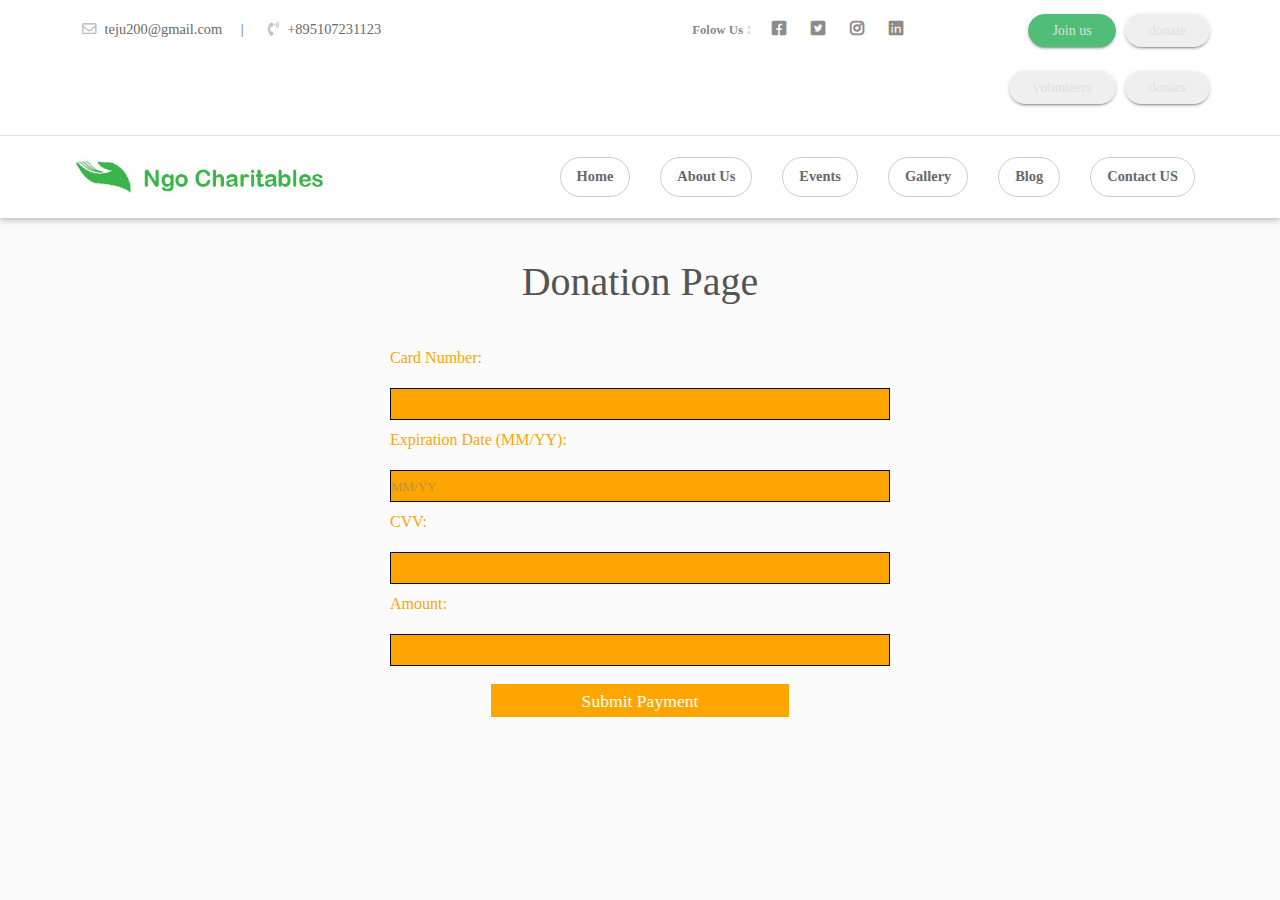
<file: Test_project/src/main/webapp/NGO_WebApp/pay.html>
<!DOCTYPE html>
<html>
<head>
    <title>Donation Page</title>
    
     
      <link rel="shortcut icon" href="assets/images/fav.png" type="image/x-icon">
   <link href="https://fonts.googleapis.com/css2?family=Ubuntu:wght@400;500&display=swap" rel="stylesheet">
    <link rel="shortcut icon" href="assets/images/fav.jpg">
    <link rel="stylesheet" href="assets/css/bootstrap.min.css">
    <link rel="stylesheet" href="assets/css/all.min.css">
    <link rel="stylesheet" href="assets/css/animate.css">
    <link rel="stylesheet" href="assets/plugins/slider/css/owl.carousel.min.css">
    <link rel="stylesheet" href="assets/plugins/slider/css/owl.theme.default.css">
    <link rel="stylesheet" type="text/css" href="assets/css/style.css" />
    
    
     <link rel="stylesheet" href="assets/css/vol.css">
</head>
<body>
	
	
	
	<header class="continer-fluid ">
    <div  class="header-top">
        <div class="container">
            <div class="row col-det">
                <div class="col-lg-6 d-none d-lg-block">
                    <ul class="ulleft">
                        <li>
                            <i class="far fa-envelope"></i>
                            teju200@gmail.com
                            <span>|</span></li>
                        <li>
                            <i class="fas fa-phone-volume"></i>
                            +895107231123</li>
                    </ul>
                </div>
                <div class="col-lg-3 col-md-6 folouws">
                  
                    <ul class="ulright">
                       <li> <small>Folow Us </small>:</li>
                        <li>
                            <i class="fab fa-facebook-square"></i>
                        </li>
                        <li>
                            <i class="fab fa-twitter-square"></i>
                        </li>
                        <li>
                            <i class="fab fa-instagram"></i>
                        </li>
                        <li>
                            <i class="fab fa-linkedin"></i>
                        </li>
                    </ul>
                </div>
                <div class="col-lg-3 d-none d-md-block col-md-6 btn-bhed">
                     <button class="btn btn-sm btn-success"><a href="volReg.html">Join us</a></button>
                    <button class="btn btn-sm btn-default" ><a href="pay.html">donate</a></button> <br><br>
                    <button class="btn btn-sm btn-default" ><a href="http://localhost:8080/Test_project/JSP/volunteerdisplay.jsp">volunteers</a></button> 
                    <button class="btn btn-sm btn-default" ><a href="http://localhost:8080/Test_project/JSP/donardisplay.jsp">donars</a></button> <br><br>
                </div>
            </div>
        </div>
    </div>
    <div id="menu-jk" class="header-bottom">
        <div class="container">
            <div class="row nav-row">
                <div class="col-lg-3 col-md-12 logo">
                    <a href="index.html">
                        <img src="assets/images/logo.jpg" alt="">
                        <a data-toggle="collapse" data-target="#menu" href="#menu"><i class="fas d-block d-lg-none  small-menu fa-bars"></i></a>
                    </a>

                </div>
                <div id="menu" class="col-lg-9 col-md-12 d-none d-lg-block nav-col">

                            <ul class="navbad">
                                <li class="nav-item active">
                                    <a class="nav-link" href="index.html">Home
                                    </a>
                                </li>
                                <li class="nav-item">
                                    <a class="nav-link" href="about_us.html">About Us</a>
                                </li>
                                <li class="nav-item">
                                    <a class="nav-link" href="services.html">Events</a>
                                </li>

                                <li class="nav-item">
                                    <a class="nav-link" href="gallery.html">Gallery</a>
                                </li>

                                <li class="nav-item">
                                    <a class="nav-link" href="blog.html">Blog</a>
                                </li>
                                <li class="nav-item">
                                    <a class="nav-link" href="contact_us.html">Contact US</a>
                                </li>




                            </ul>


                </div>
            </div>
        </div>
    </div> 
</header>
	
    <h1>Donation Page </h1>
    
    <form method="POST" action="http://localhost:8080/Test_project/JSP/payment.jsp">
        <label for="card_number">Card Number:</label>
        <input type="text" id="card_number" name="card_number" required><br>

        <label for="expiration_date">Expiration Date (MM/YY):</label>
        <input type="text" id="expiration_date" name="expiration_date" placeholder="MM/YY" required><br>

        <label for="cvv">CVV:</label>
        <input type="text" id="cvv" name="cvv" required><br>

        <label for="amount">Amount:</label>
        <input type="text" id="amount" name="amount" required><br>
        
        <input type="submit" value="Submit Payment">
    </form>
</body>
</html>
</file>
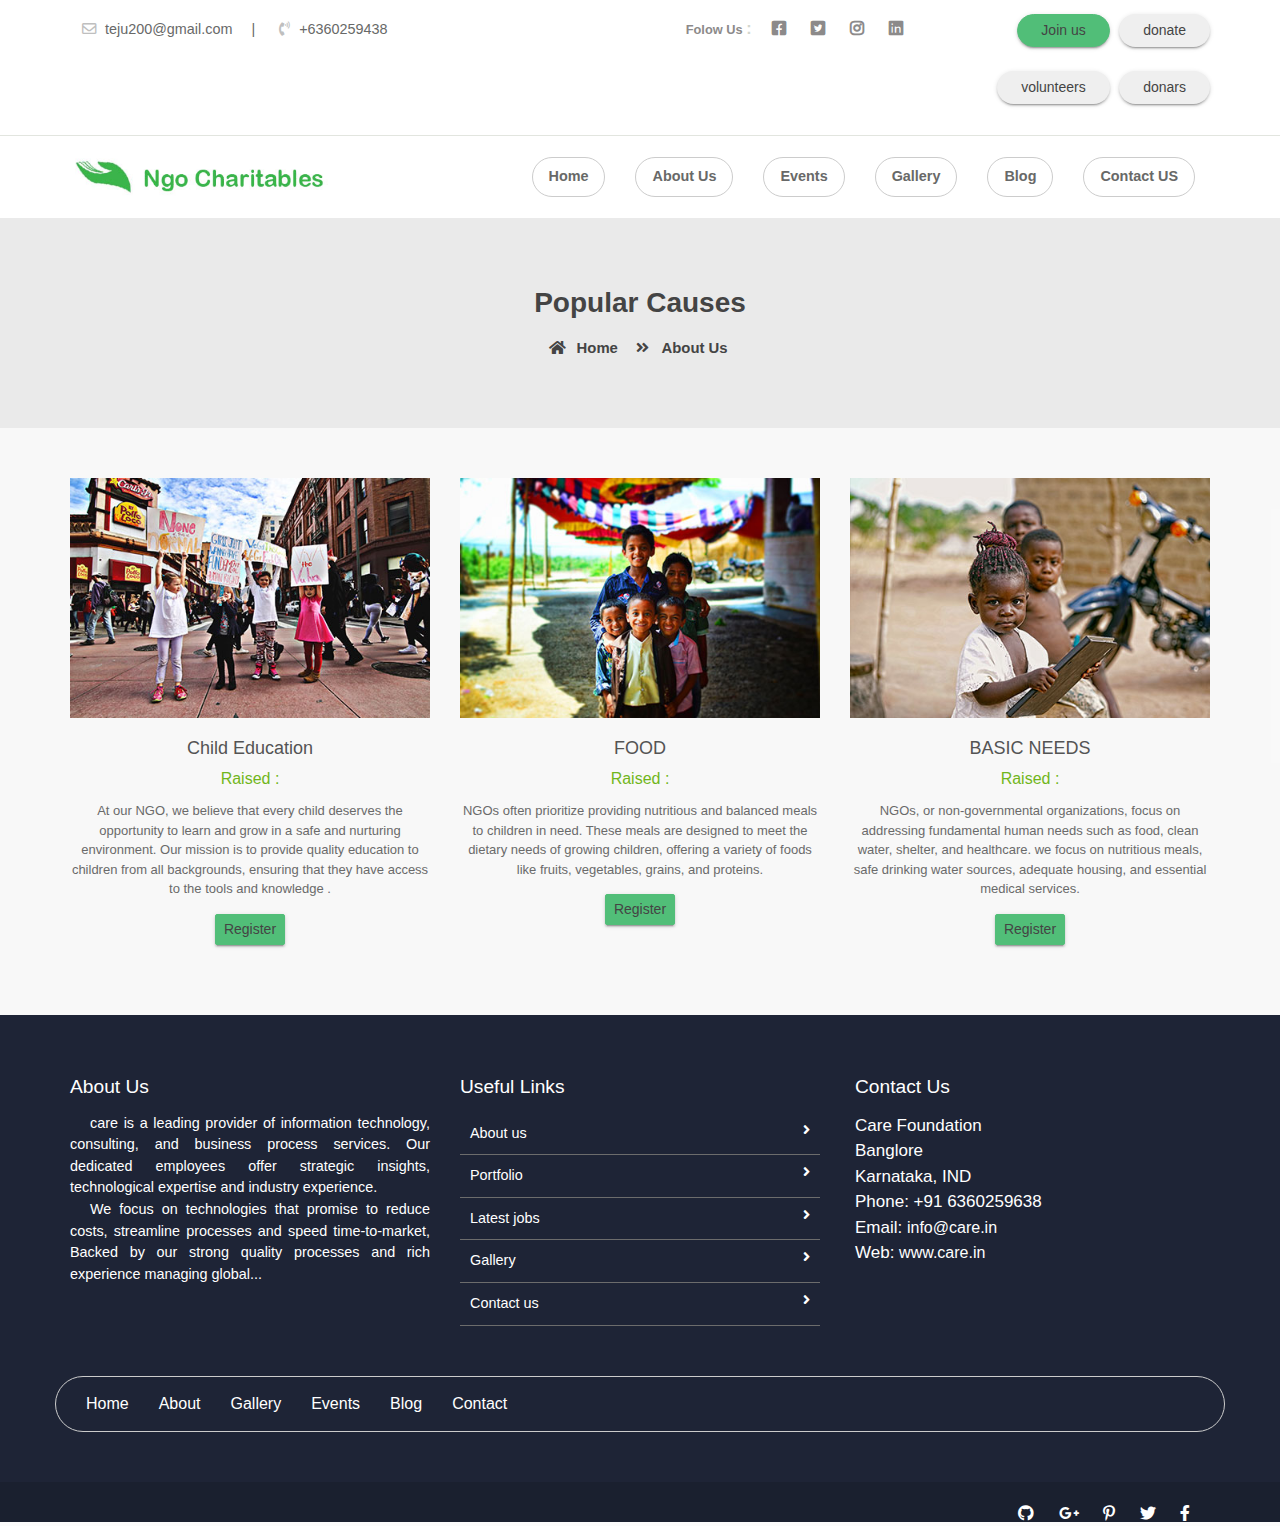
<file: Test_project/src/main/webapp/NGO_WebApp/services.html>
<!doctype html>
<html lang="en">

<head>
    <meta charset="utf-8">
    <meta name="viewport" content="width=device-width, initial-scale=1, shrink-to-fit=no">
    <title>NGO Donation | teju200@gmail.com</title>
    <link rel="shortcut icon" href="assets/images/fav.png" type="image/x-icon">
   <link href="https://fonts.googleapis.com/css2?family=Ubuntu:wght@400;500&display=swap" rel="stylesheet">
    <link rel="shortcut icon" href="assets/images/fav.jpg">
    <link rel="stylesheet" href="assets/css/bootstrap.min.css">
    <link rel="stylesheet" href="assets/css/all.min.css">
    <link rel="stylesheet" href="assets/css/animate.css">
    <link rel="stylesheet" href="assets/plugins/slider/css/owl.carousel.min.css">
    <link rel="stylesheet" href="assets/plugins/slider/css/owl.theme.default.css">
    <link rel="stylesheet" type="text/css" href="assets/css/style.css" />
</head>

<body>

<header class="continer-fluid ">
    <div  class="header-top">
        <div class="container">
            <div class="row col-det">
                <div class="col-lg-6 d-none d-lg-block">
                    <ul class="ulleft">
                        <li>
                            <i class="far fa-envelope"></i>
                            teju200@gmail.com
                            <span>|</span></li>
                        <li>
                            <i class="fas fa-phone-volume"></i>
                            +6360259438</li>
                    </ul>
                </div>
                <div class="col-lg-3 col-md-6 folouws">
                  
                    <ul class="ulright">
                       <li> <small>Folow Us </small>:</li>
                        <li>
                            <i class="fab fa-facebook-square"></i>
                        </li>
                        <li>
                            <i class="fab fa-twitter-square"></i>
                        </li>
                        <li>
                            <i class="fab fa-instagram"></i>
                        </li>
                        <li>
                            <i class="fab fa-linkedin"></i>
                        </li>
                    </ul>
                </div>
                <div class="col-lg-3 d-none d-md-block col-md-6 btn-bhed">
                   <button class="btn btn-sm btn-success"><a href="volReg.html">Join us</a></button>
                    <button class="btn btn-sm btn-default" ><a href="pay.html">donate</a></button> <br><br>
                    <button class="btn btn-sm btn-default" ><a href="http://localhost:8080/Test_project/JSP/volunteerdisplay.jsp">volunteers</a></button> 
                    <button class="btn btn-sm btn-default" ><a href="http://localhost:8080/Test_project/JSP/donardisplay.jsp">donars</a></button> <br><br>
                </div>
            </div>
        </div>
    </div>
    <div id="menu-jk" class="header-bottom">
        <div class="container">
            <div class="row nav-row">
                <div class="col-lg-3 col-md-12 logo">
                    <a href="index.html">
                        <img src="assets/images/logo.jpg" alt="">
                        <a data-toggle="collapse" data-target="#menu" href="#menu"><i class="fas d-block d-lg-none  small-menu fa-bars"></i></a>
                    </a>

                </div>
                <div id="menu" class="col-lg-9 col-md-12 d-none d-lg-block nav-col">

                            <ul class="navbad">
                                <li class="nav-item active">
                                    <a class="nav-link" href="index.html">Home
                                    </a>
                                </li>
                                <li class="nav-item">
                                    <a class="nav-link" href="about_us.html">About Us</a>
                                </li>
                                <li class="nav-item">
                                    <a class="nav-link" href="services.html">Events</a>
                                </li>

                                <li class="nav-item">
                                    <a class="nav-link" href="gallery.html">Gallery</a>
                                </li>

                                <li class="nav-item">
                                    <a class="nav-link" href="blog.html">Blog</a>
                                </li>
                                <li class="nav-item">
                                    <a class="nav-link" href="contact_us.html">Contact US</a>
                                </li>




                            </ul>


                </div>
            </div>
        </div>
    </div> 
</header>
 
  <!--  *********************** Page Title Starts Here ************************ -->
        
    <div class="page-nav no-margin row">
        <div class="container">
            <div class="row">
                <h2>Popular Causes</h2>
                <ul>
                    <li> <a href="#"><i class="fas fa-home"></i> Home</a></li>
                    <li><i class="fas fa-angle-double-right"></i> About Us</li>
                </ul>
            </div>
        </div>
    </div>
    
    
   
  <!-- ################# Events Start Here#######################--->
    <section class="events">
        <div class="container">
           
            <div class="event-ro row">
                <div class="col-md-4 col-sm-6">
                    <div class="event-box">
                        <img src="assets/images/events/image_08.jpg" alt="">
                        <h4>Child Education </h4>
                        
                        <p class="raises"><span>Raised : </span> </p>
                        <p class="desic">At our NGO, we believe that every child deserves the opportunity to learn and grow in a safe and nurturing environment. Our mission is to provide quality education to children from all backgrounds, ensuring that they have access to the tools and knowledge . </p>
                        <button class="btn btn-success btn-sm"> <a href="event.html">Register</a></button>
                        
                    </div>
                </div>
                <div class="col-md-4 col-sm-6">
                    <div class="event-box">
                        <img src="assets/images/events/image_06.jpg" alt="">
                        <h4>FOOD </h4>
                        <p class="raises"><span>Raised : </span>  </p>
                        <p class="desic">NGOs often prioritize providing nutritious and balanced meals to children in need. These meals are designed to meet the dietary needs of growing children, offering a variety of foods like fruits, vegetables, grains, and proteins.</p>
                        <button class="btn btn-success btn-sm"> <a href="event1.html">Register</a></button>
                        
                    </div>
                </div>
                <div class="col-md-4 col-sm-6">
                    <div class="event-box">
                        <img src="assets/images/events/image_04.jpg" alt="">
                        <h4>BASIC NEEDS </h4>
                        <p class="raises"><span>Raised :</span> </p>
                        <p class="desic">NGOs, or non-governmental organizations, focus on addressing fundamental human needs such as food, clean water, shelter, and healthcare. we focus on nutritious meals, safe drinking water sources, adequate housing, and essential medical services.</p>
                        <button class="btn btn-success btn-sm"> <a href="event3.html">Register</a></button>
                        
                    </div>
                </div>
                
                 
                 
            </div>
        </div>
    </section>   
      
       
  
                 
  <!--  *********************** Footer Starts Here ************************ -->
          
      <footer class="footer">
        <div class="container">
            <div class="row">
                <div class="col-md-4 col-sm-12">
                    <h2>About Us</h2>
                    <p>
                        care is a leading provider of information technology, consulting, and business process services. Our dedicated employees offer strategic insights, technological expertise and industry experience.
                    </p>
                    <p>We focus on technologies that promise to reduce costs, streamline processes and speed time-to-market, Backed by our strong quality processes and rich experience managing global... </p>
                </div>
                <div class="col-md-4 col-sm-12">
                    <h2>Useful Links</h2>
                    <ul class="list-unstyled link-list">
                        <li><a ui-sref="about" href="#/about">About us</a><i class="fa fa-angle-right"></i></li>
                        <li><a ui-sref="portfolio" href="#/portfolio">Portfolio</a><i class="fa fa-angle-right"></i></li>
                        <li><a ui-sref="products" href="#/products">Latest jobs</a><i class="fa fa-angle-right"></i></li>
                        <li><a ui-sref="gallery" href="#/gallery">Gallery</a><i class="fa fa-angle-right"></i></li>
                        <li><a ui-sref="contact" href="#/contact">Contact us</a><i class="fa fa-angle-right"></i></li>
                    </ul>
                </div>
                <div class="col-md-4 col-sm-12 map-img">
                    <h2>Contact Us</h2>
                    <address class="md-margin-bottom-40">
                        Care Foundation <br>
                        Banglore<br>
                        Karnataka, IND <br>
                        Phone: +91 6360259638 <br>
                        Email: <a href="mailto:info@care.com" class="">info@care.in</a><br>
                        Web: <a href="care.html" class="">www.care.in</a>
                    </address>

                </div>
            </div>
            
            
            <div class="nav-box row clearfix">
                <div class="inner col-md-9 clearfix">
                    <ul class="footer-nav clearfix">
                        <li><a href="#">Home</a></li>
                        <li><a href="#">About</a></li>
                        <li><a href="#">Gallery</a></li>
                        <li><a href="#">Events</a></li>
                        <li><a href="#">Blog</a></li>
                        <li><a href="#">Contact</a></li>
                    </ul>

                  
                </div>
                  <div class="donate-link col-md-3"></a></div>
            </div>
            
        </div>
        

    </footer>
    <div class="copy">
            <div class="container">
               
                <span>
                <a><i class="fab fa-github"></i></a>
                <a><i class="fab fa-google-plus-g"></i></a>
                <a><i class="fab fa-pinterest-p"></i></a>
                <a><i class="fab fa-twitter"></i></a>
                <a><i class="fab fa-facebook-f"></i></a>
        </span>
            </div>

        </div>
          
    
</body>

<script src="assets/js/jquery-3.2.1.min.js"></script>
<script src="assets/js/popper.min.js"></script>
<script src="assets/js/bootstrap.min.js"></script>
<script src="assets/plugins/scroll-fixed/jquery-scrolltofixed-min.js"></script>
<script src="assets/plugins/slider/js/owl.carousel.min.js"></script>
<script src="assets/js/script.js"></script>

</html>
</file>
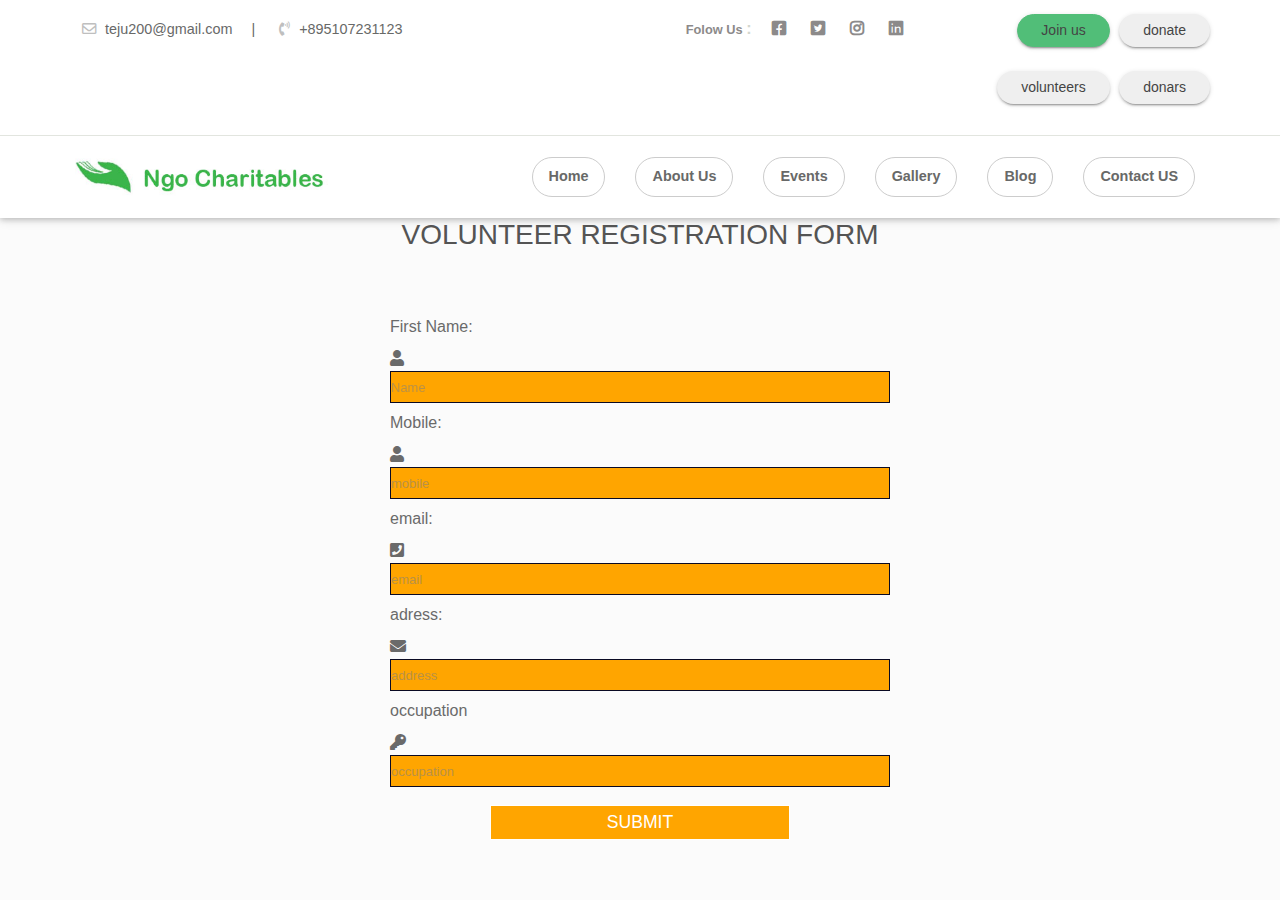
<file: Test_project/src/main/webapp/NGO_WebApp/volReg.html>
<!DOCTYPE html>
<html>
<head>
<meta charset="UTF-8">
<title>Insert title here</title>
</head>
<body>
<html>
  <head>
    <meta charset="utf-8">
    <title>Form</title>
    <link rel="stylesheet" href="assets/css/event.css">
    
     <link rel="shortcut icon" href="assets/images/fav.png" type="image/x-icon">
   <link href="https://fonts.googleapis.com/css2?family=Ubuntu:wght@400;500&display=swap" rel="stylesheet">
    <link rel="shortcut icon" href="assets/images/fav.jpg">
    <link rel="stylesheet" href="assets/css/bootstrap.min.css">
    <link rel="stylesheet" href="assets/css/all.min.css">
    <link rel="stylesheet" href="assets/css/animate.css">
    <link rel="stylesheet" href="assets/plugins/slider/css/owl.carousel.min.css">
    <link rel="stylesheet" href="assets/plugins/slider/css/owl.theme.default.css">
    <link rel="stylesheet" type="text/css" href="assets/css/style.css" />
    
    
    
  </head>
  <body>
    <!-- Body of Form starts -->
      <header class="continer-fluid ">
    <div  class="header-top">
        <div class="container">
            <div class="row col-det">
                <div class="col-lg-6 d-none d-lg-block">
                    <ul class="ulleft">
                        <li>
                            <i class="far fa-envelope"></i>
                            teju200@gmail.com
                            <span>|</span></li>
                        <li>
                            <i class="fas fa-phone-volume"></i>
                            +895107231123</li>
                    </ul>
                </div>
                <div class="col-lg-3 col-md-6 folouws">
                  
                    <ul class="ulright">
                       <li> <small>Folow Us </small>:</li>
                        <li>
                            <i class="fab fa-facebook-square"></i>
                        </li>
                        <li>
                            <i class="fab fa-twitter-square"></i>
                        </li>
                        <li>
                            <i class="fab fa-instagram"></i>
                        </li>
                        <li>
                            <i class="fab fa-linkedin"></i>
                        </li>
                    </ul>
                </div>
                <div class="col-lg-3 d-none d-md-block col-md-6 btn-bhed">
                    <button class="btn btn-sm btn-success"><a href="volReg.html">Join us</a></button>
                    <button class="btn btn-sm btn-default" ><a href="pay.html">donate</a></button> <br><br>
                    <button class="btn btn-sm btn-default" ><a href="http://localhost:8080/Test_project/JSP/volunteerdisplay.jsp">volunteers</a></button> 
                    <button class="btn btn-sm btn-default" ><a href="http://localhost:8080/Test_project/JSP/donardisplay.jsp">donars</a></button> <br><br>
                </div>
            </div>
        </div>
    </div>
    <div id="menu-jk" class="header-bottom">
        <div class="container">
            <div class="row nav-row">
                <div class="col-lg-3 col-md-12 logo">
                    <a href="index.html">
                        <img src="assets/images/logo.jpg" alt="">
                        <a data-toggle="collapse" data-target="#menu" href="#menu"><i class="fas d-block d-lg-none  small-menu fa-bars"></i></a>
                    </a>

                </div>
                <div id="menu" class="col-lg-9 col-md-12 d-none d-lg-block nav-col">

                            <ul class="navbad">
                                <li class="nav-item active">
                                    <a class="nav-link" href="index.html">Home
                                    </a>
                                </li>
                                <li class="nav-item">
                                    <a class="nav-link" href="about_us.html">About Us</a>
                                </li>
                                <li class="nav-item">
                                    <a class="nav-link" href="services.html">Events</a>
                                </li>

                                <li class="nav-item">
                                    <a class="nav-link" href="gallery.html">Gallery</a>
                                </li>

                                <li class="nav-item">
                                    <a class="nav-link" href="blog.html">Blog</a>
                                </li>
                                <li class="nav-item">
                                    <a class="nav-link" href="contact_us.html">Contact US</a>
                                </li>




                            </ul>


                </div>
            </div>
        </div>
    </div> 
</header>
	  
    
    
        
  	<div class="container">
      <form action="http://localhost:8080/Test_project/JSP/volunteerinsert.jsp" method="post" autocomplete="on">
		  <h3 style="text-align: center;">VOLUNTEER REGISTRATION FORM</h3><br><br>
        <!--First name-->
    		<div class="box">
          <label for="Name" class="fl fontLabel"> First Name: </label>
    			<div class="new iconBox">
            <i class="fa fa-user" aria-hidden="true"></i>
          </div>
    			<div class="fr">
    					<input type="text" name="name" placeholder="Name"
              class="textBox" autofocus="on" required>
    			</div>
    			<div class="clr"></div>
    		</div>
    		<!--First name-->


        <!--Second name-->
    		<div class="box">
          <label for="Mobile" class="fl fontLabel"> Mobile: </label>
    			<div class="fl iconBox"><i class="fa fa-user" aria-hidden="true"></i></div>
    			<div class="fr">
    					<input type="text" required name="mobile"
              placeholder="mobile" class="textBox">
    			</div>
    			<div class="clr"></div>
    		</div>
    		<!--Second name-->


    		<!---Phone No.------>
    		<div class="box">
          <label for="email" class="fl fontLabel"> email: </label>
    			<div class="fl iconBox"><i class="fa fa-phone-square" aria-hidden="true"></i></div>
    			<div class="fr">
    					<input type="text" required name="email" maxlength="10" placeholder="email" class="textBox">
    			</div>
    			<div class="clr"></div>
    		</div>
    		<!---Phone No.---->


    		<!---Email ID---->
    		<div class="box">
          <label for="Adress" class="fl fontLabel"> adress: </label>
    			<div class="fl iconBox"><i class="fa fa-envelope" aria-hidden="true"></i></div>
    			<div class="fr">
    					<input type="text" required name="address" placeholder="address" class="textBox">
    			</div>
    			<div class="clr"></div>
    		</div>
    		<!--Email ID----->


    		<!---Password------>
    		<div class="box">
          <label for="occupation" class="fl fontLabel"> occupation </label>
    			<div class="fl iconBox"><i class="fa fa-key" aria-hidden="true"></i></div>
    			<div class="fr">
    					<input type="text" required name="occupation" placeholder="occupation" class="textBox">
    			</div>
    			<div class="clr"></div>
    		</div>
    		


    		<!---Submit Button------>
    		<div class="box" style="box-align: center;">
    				<input type="Submit" name="Submit" class="submit" value="SUBMIT">
    		</div>
    		<!---Submit Button----->
      </form>
  </div>
  <!--Body of Form ends--->
  </body>
</html>

</body>
</html>
</file>
<file: Test_project/src/main/webapp/NGO_WebApp/assets/css/style.css>
/* =======================================================================
Template Name: Youtubers
Author:  SmartEye Technologies
Author URI: www.smarteyeapps.com
Version: 1.0
coder name:Prabin Raja
Description: This Template is created for Youtubers
======================================================================= */
/* ===================================== Import Variables ================================== */
@import url(https://fonts.googleapis.com/css?family=Montserrat:300,400,600,700);
@import url(https://fonts.googleapis.com/css?family=Arimo:300,400,400italic,700,700italic);
/* ===================================== Basic CSS ==================================== */
* {
  margin: 0px;
  padding: 0px;
  list-style: none; }

img {
  max-width: 100%; }

a {
  text-decoration: none;
  outline: none;
  color: #444; }

a:hover {
  color: #444; }

ul {
  margin-bottom: 0;
  padding-left: 0; }

a:hover,
a:focus,
input,
textarea {
  text-decoration: none;
  outline: none; }

.center {
  text-align: center; }

.left {
  text-align: left; }

.right {
  text-align: right; }

.cp {
  cursor: pointer; }

html, body {
  height: 100%; }

p {
  margin-bottom: 0px;
  width: 100%; }

.no-padding {
  padding: 0px; }

.no-margin {
  margin: 0px; }

.hid {
  display: none; }

.top-mar {
  margin-top: 15px; }

.h-100 {
  height: 100%; }

::placeholder {
  color: #747f8a !important;
  font-size: 13px;
  opacity: .5 !important; }

.container-fluid {
  padding: 0px; }

h1, h2, h3, h4, h5, h6 {
  color: #545454; }

body {
  background-color: #f1f1f145 !important;
  -webkit-font-smoothing: antialiased;
  -moz-osx-font-smoothing: grayscale;
  text-rendering: optimizeLegibility;
  color: #6A6A6A;
  overflow-x: hidden; }

.session-title {
  padding: 30px;
  margin: 0px;
  margin-bottom: 20px; }
  @media screen and (max-width: 767px) {
    .session-title {
      padding: 5px; } }
  .session-title h2 {
    width: 100%;
    text-align: center;
    font-weight: 600;
    margin-bottom: 0px; }
  .session-title p {
    max-width: 850px;
    text-align: center;
    float: none;
    margin: auto;
    font-size: .9rem;
    margin-top: 6px; }
  .session-title span {
    float: right;
    font-style: italic; }

.inner-title {
  padding: 20px;
  padding-left: 0px;
  margin: 0px;
  margin-bottom: 10px;
  padding-bottom: 0px;
  border-bottom: 1px solid #ccccccc4;
  display: block;
  padding-right: 0px; }
  .inner-title h2 {
    width: 100%;
    text-align: center;
    font-size: 1rem;
    font-weight: 600;
    text-align: left;
    border-bottom: 1px solid #863dd9;
    padding-bottom: 10px;
    margin-bottom: 0px;
    width: 300px; }
  .inner-title p {
    width: 100%;
    text-align: center; }
  .inner-title .btn {
    float: right;
    margin-top: -38px;
    font-weight: 600;
    font-size: .8rem; }

.page-nav {
  background-size: 100%;
  padding: 68px;
  text-align: center;
  background-color: #eaeaea; }
  .page-nav ul {
    float: none;
    margin: auto; }
  @media screen and (max-width: 992px) {
    .page-nav {
      background-size: auto; } }
  @media screen and (max-width: 767px) {
    .page-nav {
      padding-top: 200px;
      padding-bottom: 40px; } }
  @media screen and (max-width: 356px) {
    .page-nav {
      padding-top: 200px;
      padding-bottom: 40px; } }
  .page-nav h2 {
    font-size: 28px;
    width: 100%;
    font-weight: 700;
    color: #444; }
    @media screen and (max-width: 600px) {
      .page-nav h2 {
        font-size: 26px; } }
  .page-nav ul li {
    float: left;
    margin-right: 10px;
    margin-top: 10px;
    font-size: 16px;
    font-size: .93rem;
    font-weight: 600;
    color: #444; }
    .page-nav ul li i {
      width: 30px;
      text-align: center;
      color: #444; }
    .page-nav ul li a {
      color: #444;
      font-size: .93rem;
      font-weight: 600; }

.btn-success {
  background-color: #51be78;
  border-color: #51be78; }
  .btn-success:hover {
    background-color: #51be78 !important;
    border-color: #51be78 !important; }
  .btn-success:active {
    background-color: #51be78 !important;
    border-color: #51be78 !important; }
  .btn-success:focus {
    background-color: #51be78 !important;
    border-color: #51be78 !important;
    box-shadow: none !important; }

.btn-primary {
  background-color: #3cc88f;
  border-color: #3cc88f; }
  .btn-primary:hover {
    background-color: #3cc88f !important;
    border-color: #3cc88f !important; }
  .btn-primary:active {
    background-color: #3cc88f !important;
    border-color: #3cc88f !important; }
  .btn-primary:focus {
    background-color: #3cc88f !important;
    border-color: #3cc88f !important;
    box-shadow: none !important; }

.btn {
  box-shadow: 0 3px 1px -2px rgba(0, 0, 0, 0.2), 0 2px 2px 0 rgba(0, 0, 0, 0.14), 0 1px 5px 0 rgba(0, 0, 0, 0.12);
  border-radius: 2px; }

.form-control:focus {
  box-shadow: none !important;
  border: 1px solid #CCC; }

.btn-light {
  background-color: #FFF;
  color: #3F3F3F; }

.collapse.show {
  display: block !important; }

.form-control:focus {
  box-shadow: none;
  border: 1px solid #CCC; }

.form-control {
  background-color: #F8F8F8;
  margin-bottom: 20px; }
  .form-control:focus {
    background-color: #FFF;
    border-color: #CCC; }

.container {
  max-width: 1170px; }
  @media screen and (max-width: 575px) {
    .container {
      padding: 10px 15px; } }

/* =================== Header Style Starts Here =================== */
header {
  box-shadow: 0 2px 5px 0 rgba(0, 0, 0, 0.16), 0 2px 10px 0 rgba(0, 0, 0, 0.12);
  background-color: #FFF;
  width: 100%;
  z-index: 99; }
  header .logo {
    padding-top: 6px; }
  header .header-top {
    background-color: #fff;
    border-bottom: 1px solid #d3d7cea6;
    padding: 7px; }
    header .header-top .col-det .ulleft li {
      float: left;
      padding: 12px;
      color: #686968;
      font-size: .9rem; }
      header .header-top .col-det .ulleft li i {
        margin-right: 5px;
        color: #bfbfbf; }
      header .header-top .col-det .ulleft li span {
        margin-left: 15px; }
    header .header-top .col-det .ulright {
      float: right; }
      header .header-top .col-det .ulright li {
        float: left;
        padding: 10px;
        color: #d3d7ce;
        font-size: 1rem;
        font-weight: 600; }
        header .header-top .col-det .ulright li i {
          margin-right: 5px;
          color: #8c8a8a; }
        header .header-top .col-det .ulright li small {
          color: #8c8a8a;
          font-weight: 600; }
        header .header-top .col-det .ulright li span {
          margin-left: 15px; }
    header .header-top .btn-bhed {
      padding-top: 7px;
      text-align: right; }
      header .header-top .btn-bhed .btn {
        padding: 5px 23px;
        border-radius: 50px;
        margin-left: 5px; }
  header .header-bottom {
    padding: 6px;
    background-color: #fff; }
    @media screen and (max-width: 991px) {
      header .header-bottom {
        padding: 0px; } }
    @media screen and (max-width: 991px) {
      header .header-bottom img {
        padding: 5px;
        margin-top: 0px;
        max-width: 230px; } }
  header .nav-col .navbad {
    display: block;
    float: right; }
    @media screen and (max-width: 991px) {
      header .nav-col .navbad {
        width: 100%; } }
    header .nav-col .navbad li {
      padding: 15px 15px;
      font-weight: 700;
      font-size: .9rem;
      float: left; }
      @media screen and (max-width: 1005px) {
        header .nav-col .navbad li {
          padding: 15px 12px; } }
      @media screen and (max-width: 991px) {
        header .nav-col .navbad li {
          float: none;
          width: 100%;
          padding: 10px; } }
      header .nav-col .navbad li a {
        color: #686968 !important;
        border: 1px solid #CCC;
        border-radius: 50px; }
        header .nav-col .navbad li a:hover {
          background-color: #3cc88f;
          color: #fff !important; }
    header .nav-col .navbad .nav-btn {
      float: right; }
  header .small-menu {
    float: right;
    color: #686968;
    font-size: 1.8rem;
    position: absolute;
    right: 13px;
    top: 19px; }

@media screen and (max-width: 767px) {
  .navbar {
    padding: 0px; } }

.navbar-toggler {
  position: absolute;
  right: 0px;
  top: -40px; }
  @media screen and (max-width: 767px) {
    .navbar-toggler {
      top: -50px; } }

.scroll-to-fixed-fixed {
  background-color: #FFF;
  box-shadow: 0 2px 5px 0 rgba(0, 0, 0, 0.16), 0 2px 10px 0 rgba(0, 0, 0, 0.12); }

.scroll-to-fixed-fixed {
  padding: 5px !important; }

/* =================== Slider Style Starts Here =================== */
.slider {
  position: relative; }

.slider-captions {
  position: absolute;
  bottom: 132px;
  text-align: center; }

@media screen and (max-width: 1050px) {
  .slider-captions {
    bottom: 100px !important; }

  width: 90%;
  text-align: center;
  float: none;
  margin: auto;
  .slider-captions .slider-title {
    font-size: 42px; } }
@media screen and (max-width: 810px) {
  .slider-captions {
    bottom: 50px !important; }

  .slider-captions .slider-title {
    font-size: 32px; } }
@media screen and (max-width: 572px) {
  .slider-captions {
    display: none; } }
.slider-title {
  font-size: 66px;
  font-weight: 600;
  color: #fff;
  letter-spacing: -3px; }

.slider-text {
  margin-bottom: 20px;
  color: #fff; }

.slider-img {
  background: -moz-linear-gradient(top, rgba(45, 32, 44, 0.3) 0%, rgba(45, 32, 44, 0.1) 100%);
  background: -webkit-linear-gradient(top, rgba(45, 32, 44, 0.3) 0%, rgba(45, 32, 44, 0.1) 100%);
  background: linear-gradient(to bottom, rgba(45, 32, 44, 0.3) 0%, rgba(45, 32, 44, 0.1) 100%);
  filter: progid:DXImageTransform.Microsoft.gradient(startColorstr='#cc1b2429', endColorstr='#cc1b2429', GradientType=0);
  position: relative; }

.slider-img img {
  position: relative;
  z-index: -1; }

.slider .owl-nav .owl-prev,
.slider .owl-nav .owl-next {
  color: #fff;
  display: inline-block;
  zoom: 1;
  margin: 5px;
  padding: 6px 12px;
  font-size: 22px;
  -webkit-border-radius: 23px;
  -moz-border-radius: 23px;
  border-radius: 23px;
  background: transparent;
  filter: Alpha(Opacity=50);
  line-height: 1;
  border: 2px solid #fff; }

.owl-controls.clickable .owl-buttons div:hover {
  filter: Alpha(Opacity=100);
  opacity: 1;
  text-decoration: none;
  background-color: #fff; }

.slider .owl-nav .owl-prev {
  position: absolute;
  top: 40%;
  left: 25px; }

.slider .owl-nav .owl-next {
  position: absolute;
  top: 40%;
  right: 25px; }

.slider .owl-dots .owl-dot {
  position: relative;
  text-align: center;
  bottom: 40px;
  max-width: 1140px;
  margin: 0 auto; }

.slider .owl-dots .owl-dot span {
  display: block;
  width: 14px;
  height: 14px;
  margin: 0px 0px 10px 10px;
  filter: Alpha(Opacity=50);
  /*IE7 fix*/
  opacity: 0.8;
  -webkit-border-radius: 20px;
  -moz-border-radius: 20px;
  border-radius: 20px;
  border: 2px solid #fff;
  float: left; }

.slider .owl-dots .owl-dot.active span {
  background-color: #fff; }

.slider .owl-dots .owl-dot.active span,
.slider .owl-controls.clickable .owl-page:hover span {
  background-color: #fff;
  filter: Alpha(Opacity=100);
  /*IE7 fix*/
  opacity: 1; }

.slider .col-lg-offset-2 {
  float: none;
  margin: auto; }

/* ===================================== About CSS ================================== */
.about-us {
  background-color: #edf1f5;
  padding: 50px; }
  @media screen and (max-width: 940px) {
    .about-us {
      padding: 30px 10px; } }
  .about-us .natur-row {
    margin-top: 20px; }
  .about-us .text-part h2 {
    font-weight: 600;
    font-size: 1.8rem;
    margin-bottom: 20px; }
  .about-us .text-part p {
    text-indent: 20px;
    margin-bottom: 15px;
    line-height: 27px;
    font-weight: 500;
    text-align: justify;
    font-size: .9rem; }
  .about-us .image-part .about-quick-box .about-qcard {
    padding: 50px 30px;
    background-color: #FFF;
    box-shadow: 0 2px 3px 0 rgba(218, 218, 253, 0.35), 0 0px 3px 0 rgba(206, 206, 238, 0.35);
    border-radius: 15px;
    text-align: center;
    margin-bottom: 30px; }
    .about-us .image-part .about-quick-box .about-qcard p {
      font-weight: 600;
      font-size: 1.2rem; }
    .about-us .image-part .about-quick-box .about-qcard i {
      font-size: 3rem;
      margin-bottom: 30px;
      color: #3cc88f; }
    .about-us .image-part .about-quick-box .about-qcard .red {
      color: #ff6b70; }
    .about-us .image-part .about-quick-box .about-qcard .yell {
      color: #f7a900; }
    .about-us .image-part .about-quick-box .about-qcard .blu {
      color: #21d7d9; }

/* ===================================== Events Home CSS ================================== */
.events {
  background-color: #efefef2e;
  padding: 50px; }

@media screen and (max-width: 940px) {
  .events {
    padding: 30px 10px; } }
.events .event-ro .event-box {
  text-align: center;
  margin-bottom: 20px; }

.events .event-ro .event-box img {
  margin-bottom: 20px; }

.events .event-ro .event-box h4 {
  font-size: 18px; }

.events .event-ro .event-box .raises {
  margin-bottom: 10px; }

.events .event-ro .event-box .raises span {
  color: #71b61b; }

.events .event-ro .event-box .desic {
  font-size: 13px;
  margin-bottom: 15px; }

/* ===================================== Mission Vision CSS ================================== */
.mission-vision {
  background-color: #FFF; }
  .mission-vision .mission {
    padding: 50px; }
    @media screen and (max-width: 940px) {
      .mission-vision .mission {
        padding: 30px 10px; } }
  .mission-vision .vision {
    padding: 50px; }
    @media screen and (max-width: 940px) {
      .mission-vision .vision {
        padding: 30px 10px; } }
  .mission-vision .mv-det {
    margin: auto; }

/* ===================================== Charity Number CSS ================================== */
.doctor-message {
  background-image: url("../images/slider/slider-2.jpg");
  background-attachment: fixed;
  background-size: cover; }
  .doctor-message .session-title h2 {
    color: #FFF; }

.doctor-message .inner-lay {
  background-color: rgba(0, 0, 0, 0.8);
  padding: 50px;
  color: #FFF; }

@media screen and (max-width: 940px) {
  .doctor-message .inner-lay {
    padding: 30px 10px; } }
.doctor-message .inner-lay .numb {
  text-align: center;
  padding: 30px; }

.doctor-message .inner-lay .numb h3 {
  font-size: 42px;
  padding-bottom: 10px;
  border-bottom: 1px solid #CCC;
  margin-bottom: 20px;
  color: #FFF; }

/* ===================================== Our Blog CSS ================================== */
.our-blog {
  background-color: #FDFDFD;
  padding: 40px; }

@media screen and (max-width: 967px) {
  .our-blog {
    padding: 30px 0px; } }
.our-blog .single-blog {
  margin-bottom: 20px;
  background-color: #FFF;
  box-shadow: 0 2px 6px 0 rgba(218, 218, 253, 0.65), 0 2px 6px 0 rgba(206, 206, 238, 0.54); }

.our-blog .single-blog figure {
  margin-bottom: 5px; }

.our-blog .single-blog .blog-detail {
  padding: 15px; }

.our-blog .single-blog small {
  color: #71b61b;
  font-size: 12px; }

.our-blog .single-blog h4 {
  font-size: 1.2rem;
  margin-bottom: 10px;
  margin-top: 10px; }

.our-blog .single-blog p {
  text-align: justify;
  text-indent: 20px; }

.our-blog .single-blog .link a {
  font-size: 12px;
  color: #71b61b; }

.our-blog .single-blog .link i {
  padding-top: 6px;
  margin-left: 5px;
  color: #FFFFFF; }

/* ===================================== Fooer CSS ================================== */
.footer {
  padding: 50px;
  padding-bottom: 50px;
  background-color: #1e2436;
  color: #FFF; }

@media screen and (max-width: 940px) {
  .footer {
    padding: 30px 10px; } }
.footer h2 {
  font-size: 26px;
  margin-top: 10px;
  color: #FFF;
  font-size: 1.2rem;
  margin-bottom: 15px; }

.footer p {
  text-align: justify;
  text-indent: 20px;
  font-size: .9rem; }

.footer .link-list li {
  padding: 10px;
  border-bottom: 1px solid #6C6C6C;
  font-size: .9rem; }

.footer .link-list li a {
  color: #FFF; }

.footer .link-list li i {
  float: right; }

.footer .map-img {
  font-weight: 600;
  font-size: 17px;
  padding-left: 20px; }

.footer address {
  font-weight: 300; }

.footer address a {
  color: #FFF;
  font-size: 1rem;
  font-family: "mouse-300", Arial, Helvetica, sans-serif; }

.copy {
  padding: 20px;
  background: #1a202f;
  color: #FFF; }

.copy a {
  color: #FFF; }

.copy span {
  float: right; }

.copy span i {
  margin-right: 20px; }

.kf-2 {
  background-color: #FCFCFC;
  padding: 50px; }

@media screen and (max-width: 940px) {
  .kf-2 {
    padding: 30px 10px; } }
.kf-2 .single-key {
  box-shadow: 0 2px 3px 0 rgba(218, 218, 253, 0.35), 0 0px 3px 0 rgba(206, 206, 238, 0.35); }

/* ===================================== Our Team Starts Here ===================================== */
.our-team {
  padding: 50px;
  background-color: #cccccc1c; }
  @media screen and (max-width: 940px) {
    .our-team {
      padding: 30px 10px; } }
  .our-team .team-row {
    margin-top: 20px; }
    .our-team .team-row .single-usr {
      box-shadow: 0 2px 6px 0 rgba(218, 218, 253, 0.65), 0 2px 6px 0 rgba(206, 206, 238, 0.54);
      margin-bottom: 20px; }
      .our-team .team-row .single-usr img {
        width: 100%; }
      .our-team .team-row .single-usr .det-o {
        padding: 20px;
        background-color: #3cc88f; }
        .our-team .team-row .single-usr .det-o h4 {
          color: #FFF;
          margin-bottom: 0px;
          font-size: 1.1rem;
          font-weight: 600; }
        .our-team .team-row .single-usr .det-o i {
          color: #FFF;
          font-size: .8rem; }

.nav-box {
  margin-top: 50px;
  border-radius: 50px;
  border: 1px solid #ccc; }
  .nav-box ul li {
    float: left;
    padding: 15px; }
    .nav-box ul li a {
      color: #FFFF; }
  .nav-box .btn {
    margin-top: 7px;
    float: right;
    border-radius: 50px; }

/* ===================================== Gallery Style  ================================== */
.gallery-filter {
  width: 100%;
  text-align: center; }

.gallery-filter .btn {
  background-color: #FFF; }

.gallery {
  padding: 50px;
  padding: 30px;
  background-color: #FFF; }
  @media screen and (max-width: 940px) {
    .gallery {
      padding: 30px 10px; } }

.gallery-title {
  font-size: 36px;
  color: #00ab9f;
  text-align: center;
  font-weight: 500;
  margin-bottom: 70px; }

.gallery-title:after {
  content: "";
  position: absolute;
  width: 7.5%;
  left: 46.5%;
  height: 45px;
  border-bottom: 1px solid #3cc88f; }

.filter-button {
  font-size: 18px;
  border: 1px solid #3cc88f;
  border-radius: 5px;
  text-align: center;
  color: #3cc88f;
  margin-bottom: 30px; }

.filter-button:hover {
  font-size: 18px;
  border: 1px solid #3cc88f;
  border-radius: 5px;
  text-align: center;
  color: #ffffff;
  background-color: #3cc88f; }

.btn-default:active .filter-button:active {
  background-color: #3cc88f;
  color: white; }

.port-image {
  width: 100%; }

.gallery_product {
  margin-bottom: 30px; }

/*# sourceMappingURL=style.css.map */
</file>
<file: Test_project/src/main/webapp/NGO_WebApp/assets/css/donar.css>
body {
  width: 100%;
  height: 100vh;
  margin: 0;
  background-color:white;
	color:black;
  font-family: Tahoma;
	font-size: 16px;
}

h1, p {
  margin: 1em auto;
  text-align: center;
}

form {
  width: 60vw;
	max-width: 500px;
	min-width: 300px;
	margin: 0 auto;
  padding-bottom: 2em;
}

fieldset {
  border: none;
	padding: 2rem 0;
}

fieldset:not(:last-of-type) {
  border-bottom: 3px solid white;
}

label {
  display: block;
	margin: 0.5rem 0;
}

input,
textarea,
select {
  margin: 10px 0 0 0;
	width: 100%;
  min-height: 2em;
}

input, textarea {
  background-color:antiquewhite;
  border: 1px solid white;
  color: #ffffff;
}

.inline {
  width: unset;
  margin: 0 0.5em 0 0;
  vertical-align: middle;
}

input[type="submit"] {
  display: block;
  width: 60%;
  margin: 1em auto;
  height: 2em;
  font-size: 1.1rem;
  background-color:white;
  border-color: white;
  min-width: 300px;
}

input[type="file"] {
  padding: 1px 2px;
}

a {
  color: #dfdfe2;
}
</file>
<file: Test_project/src/main/webapp/NGO_WebApp/assets/css/event.css>
body {
  width: 100%;
  height: 100vh;
  margin: 0;
  background-color: white;
	color:orange;
  font-family: Tahoma;
	font-size: 16px;
}

h1, p {
  margin: 1em auto;
  text-align: center;
}

form {
  width: 60vw;
	max-width: 500px;
	min-width: 300px;
	margin: 0 auto;
  padding-bottom: 2em;
}

fieldset {
  border: none;
	padding: 2rem 0;
}

fieldset:not(:last-of-type) {
  border-bottom: 3px solid orange;
}

label {
  display: block;
	margin: 0.5rem 0;
}

input,
textarea,
select {
  margin: 10px 0 0 0;
	width: 100%;
  min-height: 2em;
}

input, textarea {
  background-color:orange;
  border: 1px solid #0a0a23;
  color: #ffffff;
}

.inline {
  width: unset;
  margin: 0 0.5em 0 0;
  vertical-align: middle;
}

input[type="submit"] {
  display: block;
  width: 60%;
  margin: 1em auto;
  height: 2em;
  font-size: 1.1rem;
  background-color: orange;
  border-color: white;
  min-width: 300px;
}

input[type="file"] {
  padding: 1px 2px;
}

a {
  color: #dfdfe2;
}
</file>
<file: Test_project/src/main/webapp/NGO_WebApp/assets/css/vol.css>
body {
  width: 100%;
  height: 100vh;
  margin: 0;
  background-color: white;
	color:orange;
  font-family: Tahoma;
	font-size: 16px;
}

h1, p {
  margin: 1em auto;
  text-align: center;
}

form {
  width: 60vw;
	max-width: 500px;
	min-width: 300px;
	margin: 0 auto;
  padding-bottom: 2em;
}

fieldset {
  border: none;
	padding: 2rem 0;
}

fieldset:not(:last-of-type) {
  border-bottom: 3px solid orange;
}

label {
  display: block;
	margin: 0.5rem 0;
}

input,
textarea,
select {
  margin: 10px 0 0 0;
	width: 100%;
  min-height: 2em;
}

input, textarea {
  background-color:orange;
  border: 1px solid #0a0a23;
  color: #ffffff;
}

.inline {
  width: unset;
  margin: 0 0.5em 0 0;
  vertical-align: middle;
}

input[type="submit"] {
  display: block;
  width: 60%;
  margin: 1em auto;
  height: 2em;
  font-size: 1.1rem;
  background-color: orange;
  border-color: white;
  min-width: 300px;
}

input[type="file"] {
  padding: 1px 2px;
}

a {
  color: #dfdfe2;
}
</file>
